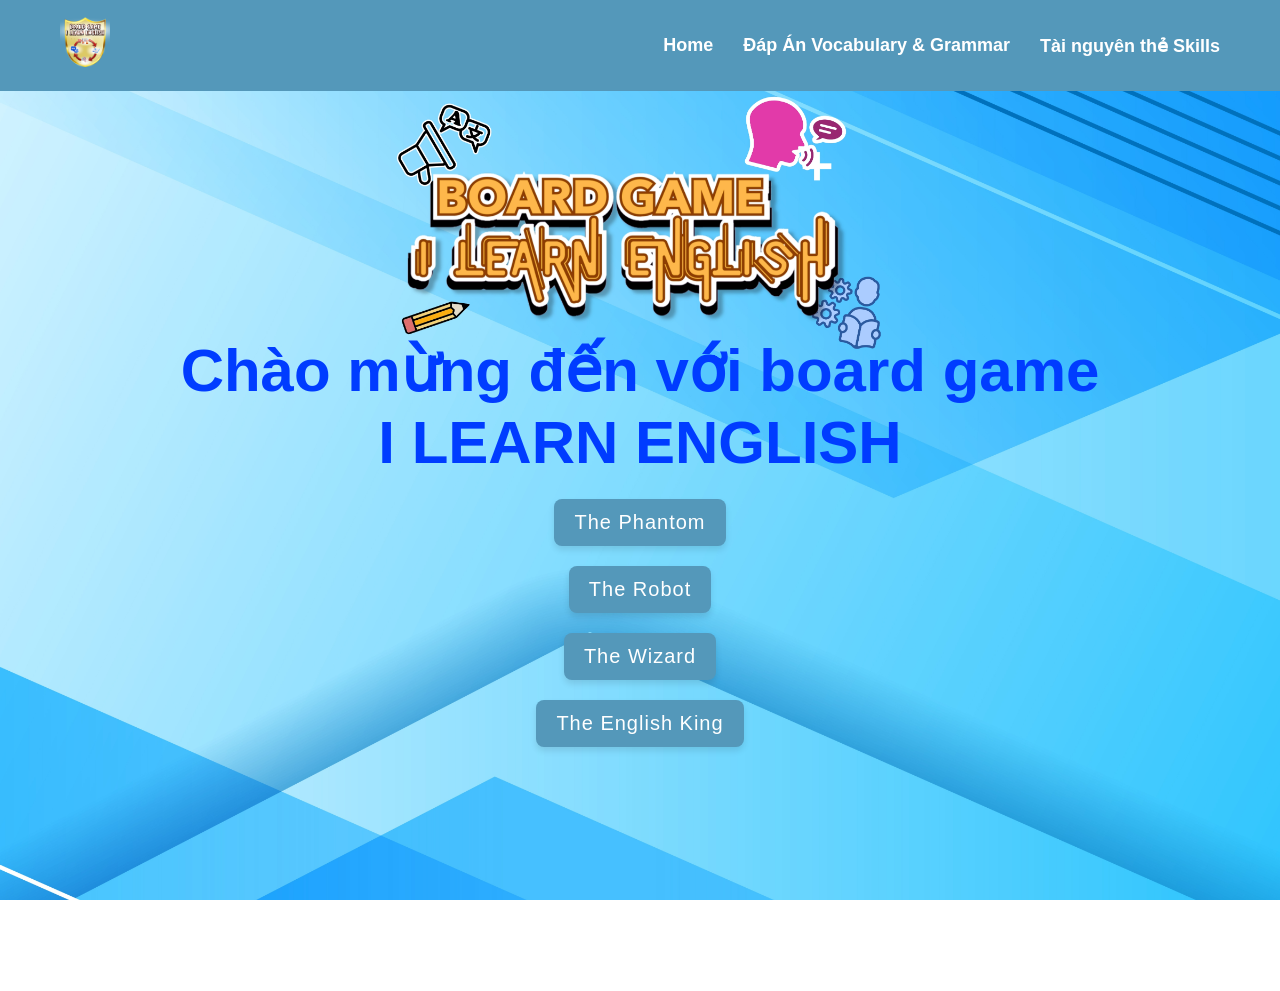
<file: index.html>
<!DOCTYPE html>
<html lang="en">
<head>
    <meta charset="UTF-8">
    <meta name="viewport" content="width=device-width, initial-scale=1.0">
    <title>Trang chủ</title>
    <link rel="stylesheet" href="css/trangchu.css">
</head>

<body>
    
    <header class="navbar">
    <a href="#" class="logo">
    <img src="image/logo.png" alt="I Learn English Logo">
    </a>        <ul> 
            <li><a href="index.html">Home</a></li>
            <li><a href="html/Dapantrangchu.html">Đáp Án Vocabulary & Grammar</a></li>
            <li><a href="html/indexcuaskill.html">Tài nguyên thẻ Skills</a></li>

        </ul>
    </header>
    <section class="hero">
        <h1>Chào mừng đến với board game <br>I LEARN ENGLISH</h1>
        <a href="html/Grade 6.html" class="btn"> The Phantom</a>
        <a href="html/Grade 8.html" class="btn"> The Robot</a>
        <a href="html/Grade 9.html" class="btn"> The Wizard</a>
        <a href="html/Grade h.html" class="btn"> The English King</a>

    </section>

</body>
</html>
</file>
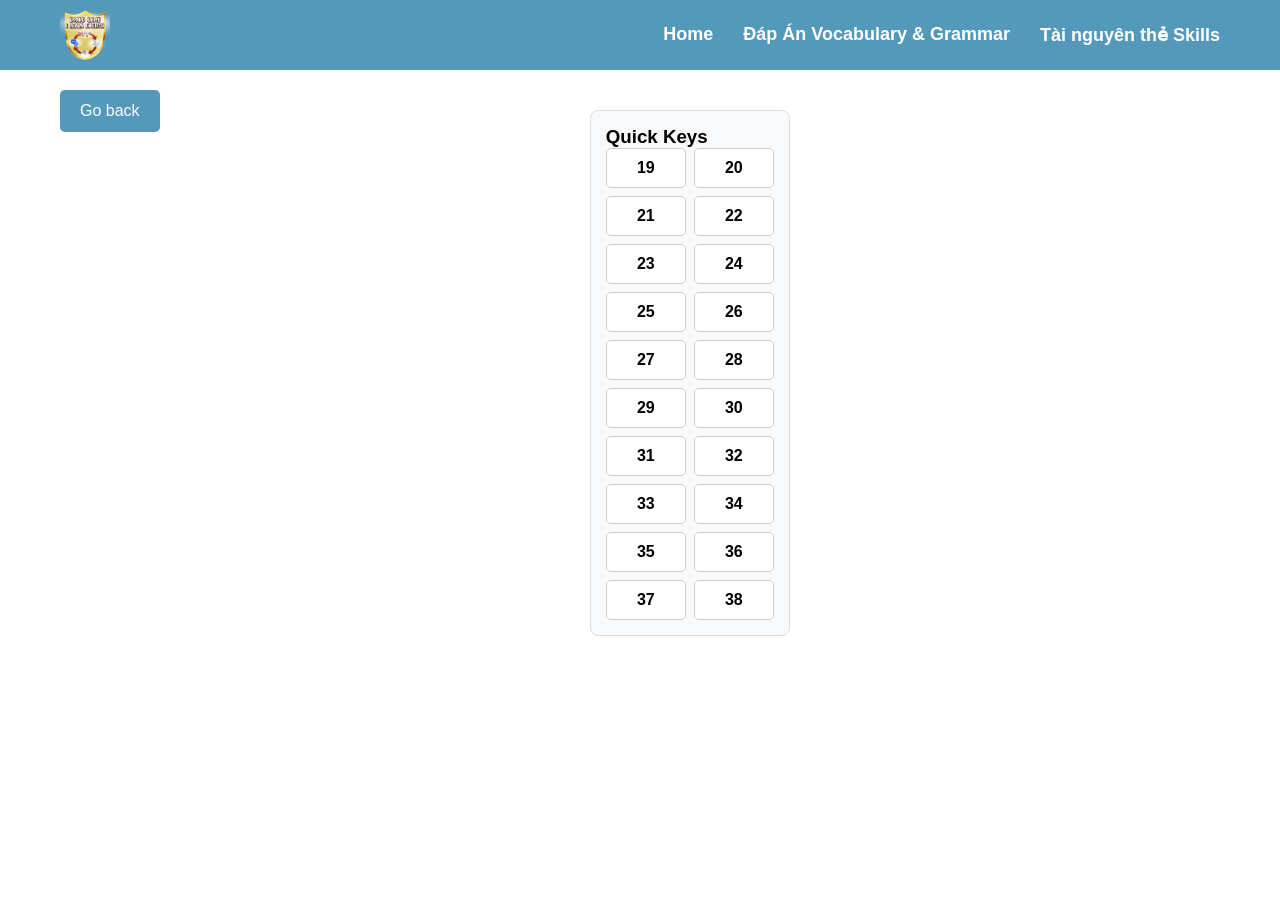
<file: html/audio.html>
<!DOCTYPE html>
<html lang="vi">
<head>
    <meta charset="UTF-8">
    <meta name="viewport" content="width=device-width, initial-scale=1.0">
    <title>Trang Đáp Án</title>
    <link rel="stylesheet" href="../css/audio.css"> </head>
<body>

    <header class="navbar">
        <a href="index.html" class="logo">
            <img src="../image/logo.png" alt="Logo">
        </a>
        <ul>
           <li><a href="../index.html">Home</a></li>
            <li><a href="../html/Dapantrangchu.html">Đáp Án Vocabulary & Grammar</a></li>
            <li><a href="../html/indexcuaskill.html">Tài nguyên thẻ Skills</a></li>
        </ul>
    </header>
    

    <main class="main-container">
<a href="../html/indexcuaskill.html" class="btn"> Go back</a>
       <main class="main-container">
    <aside class="answer-sidebar">
        <h3>Quick Keys</h3>
        <div id="quick-keys-list" class="quick-keys-list"></div>
    </aside>

    <section id="answer-details" class="answer-details"></section>
</main>

    <script src="../js/audio.js"></script>
      
</body>
</html>
</file>
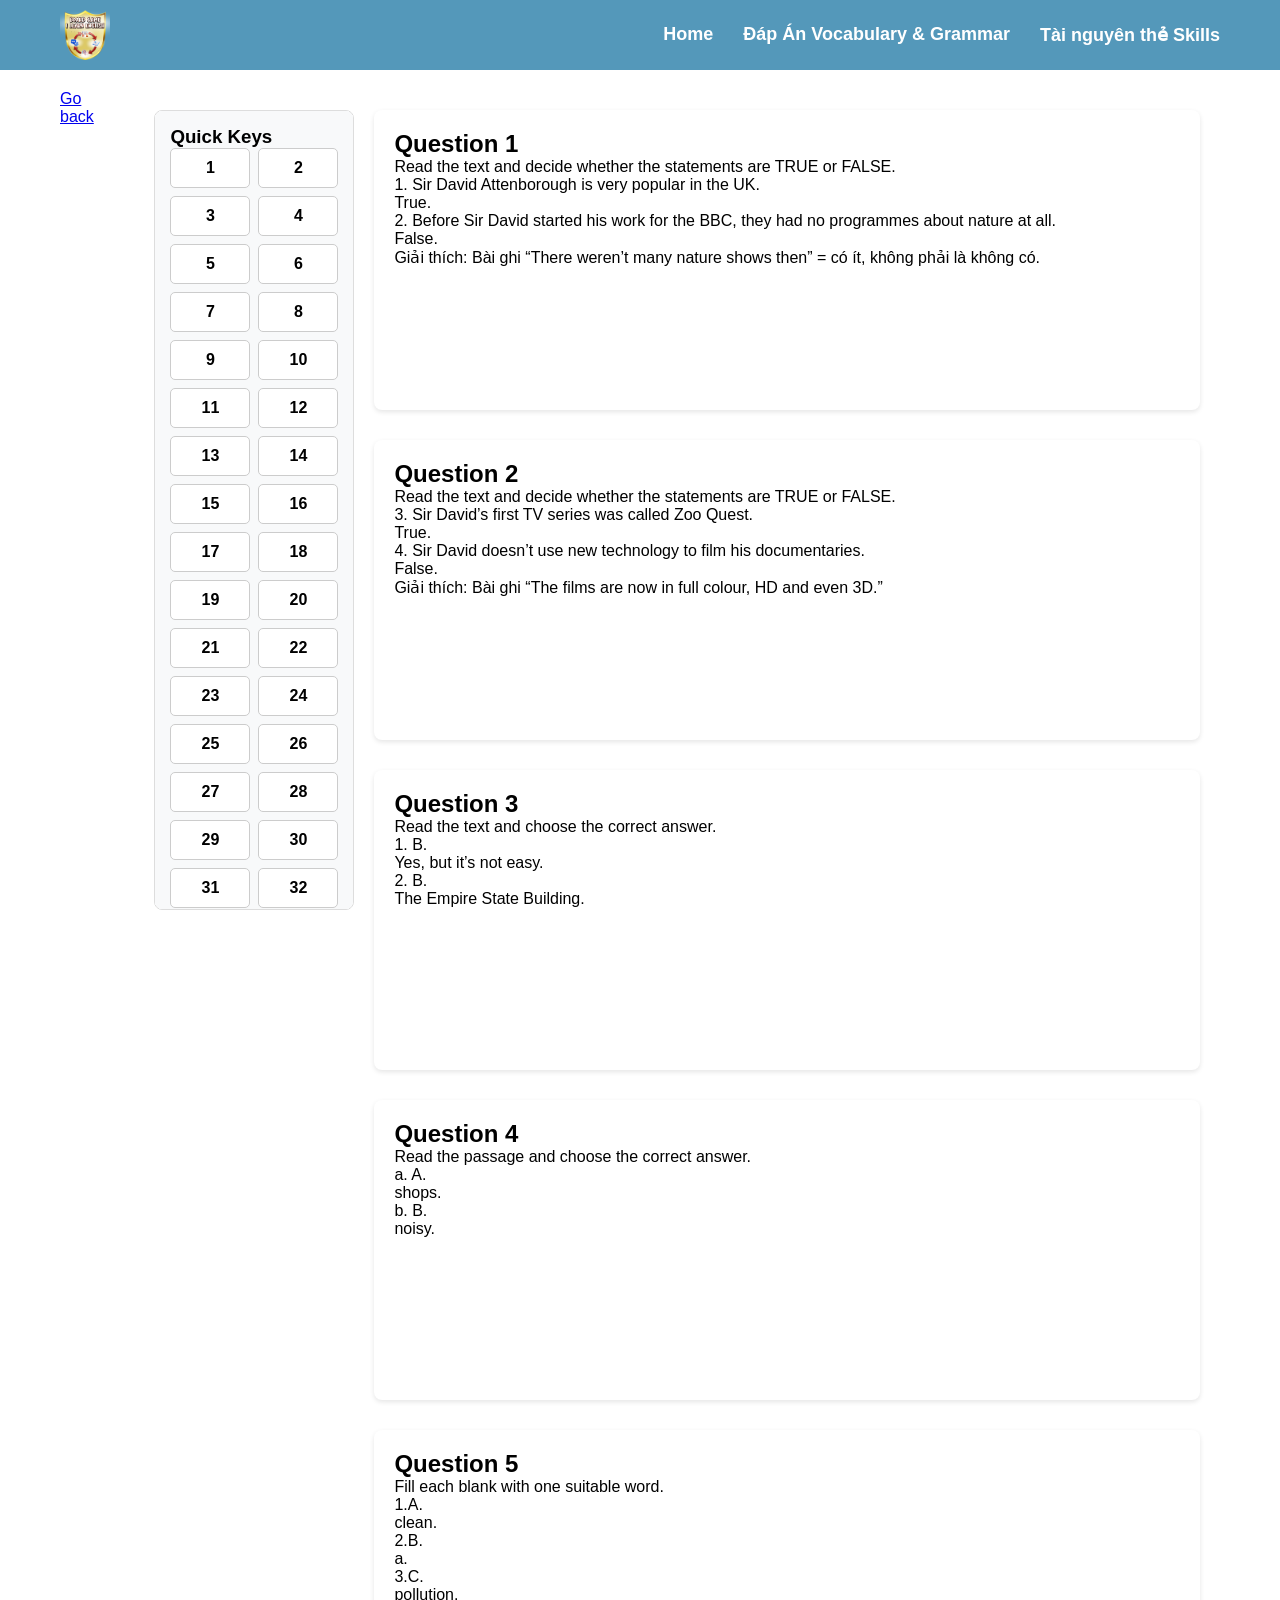
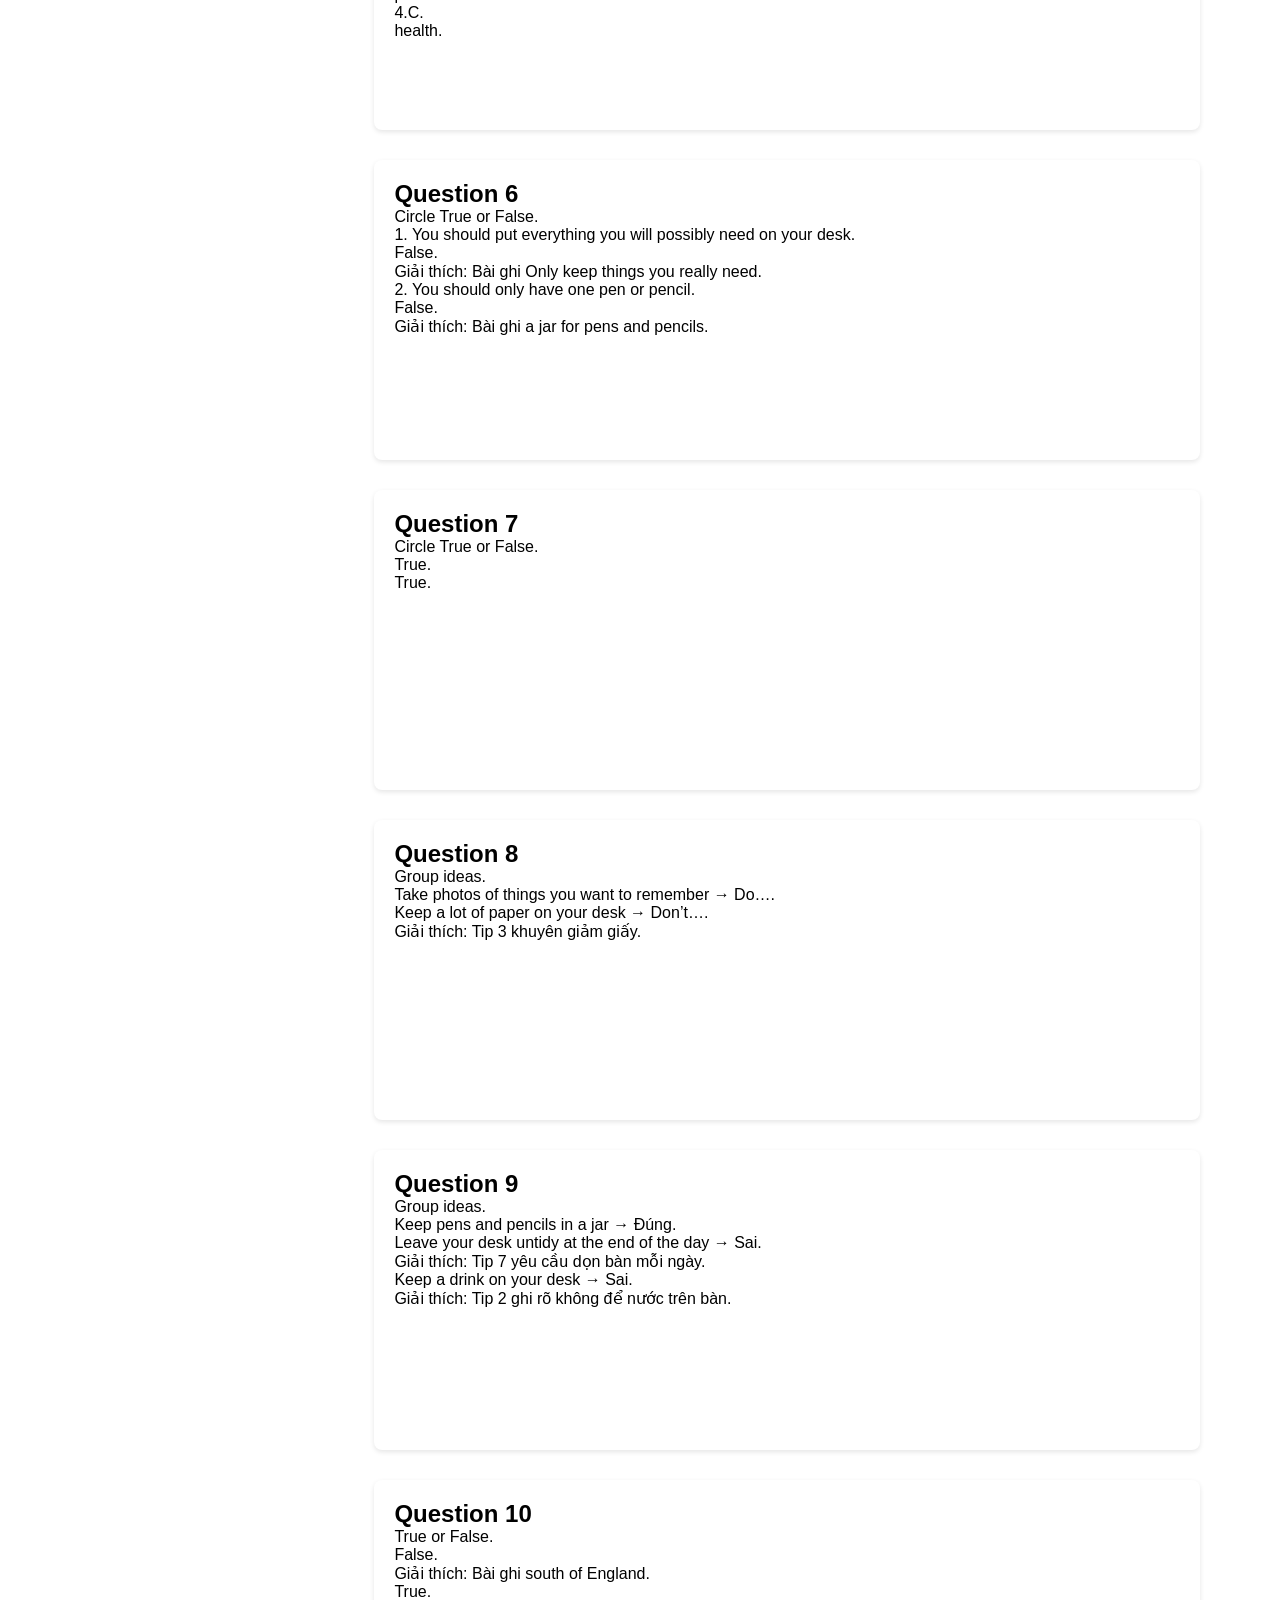
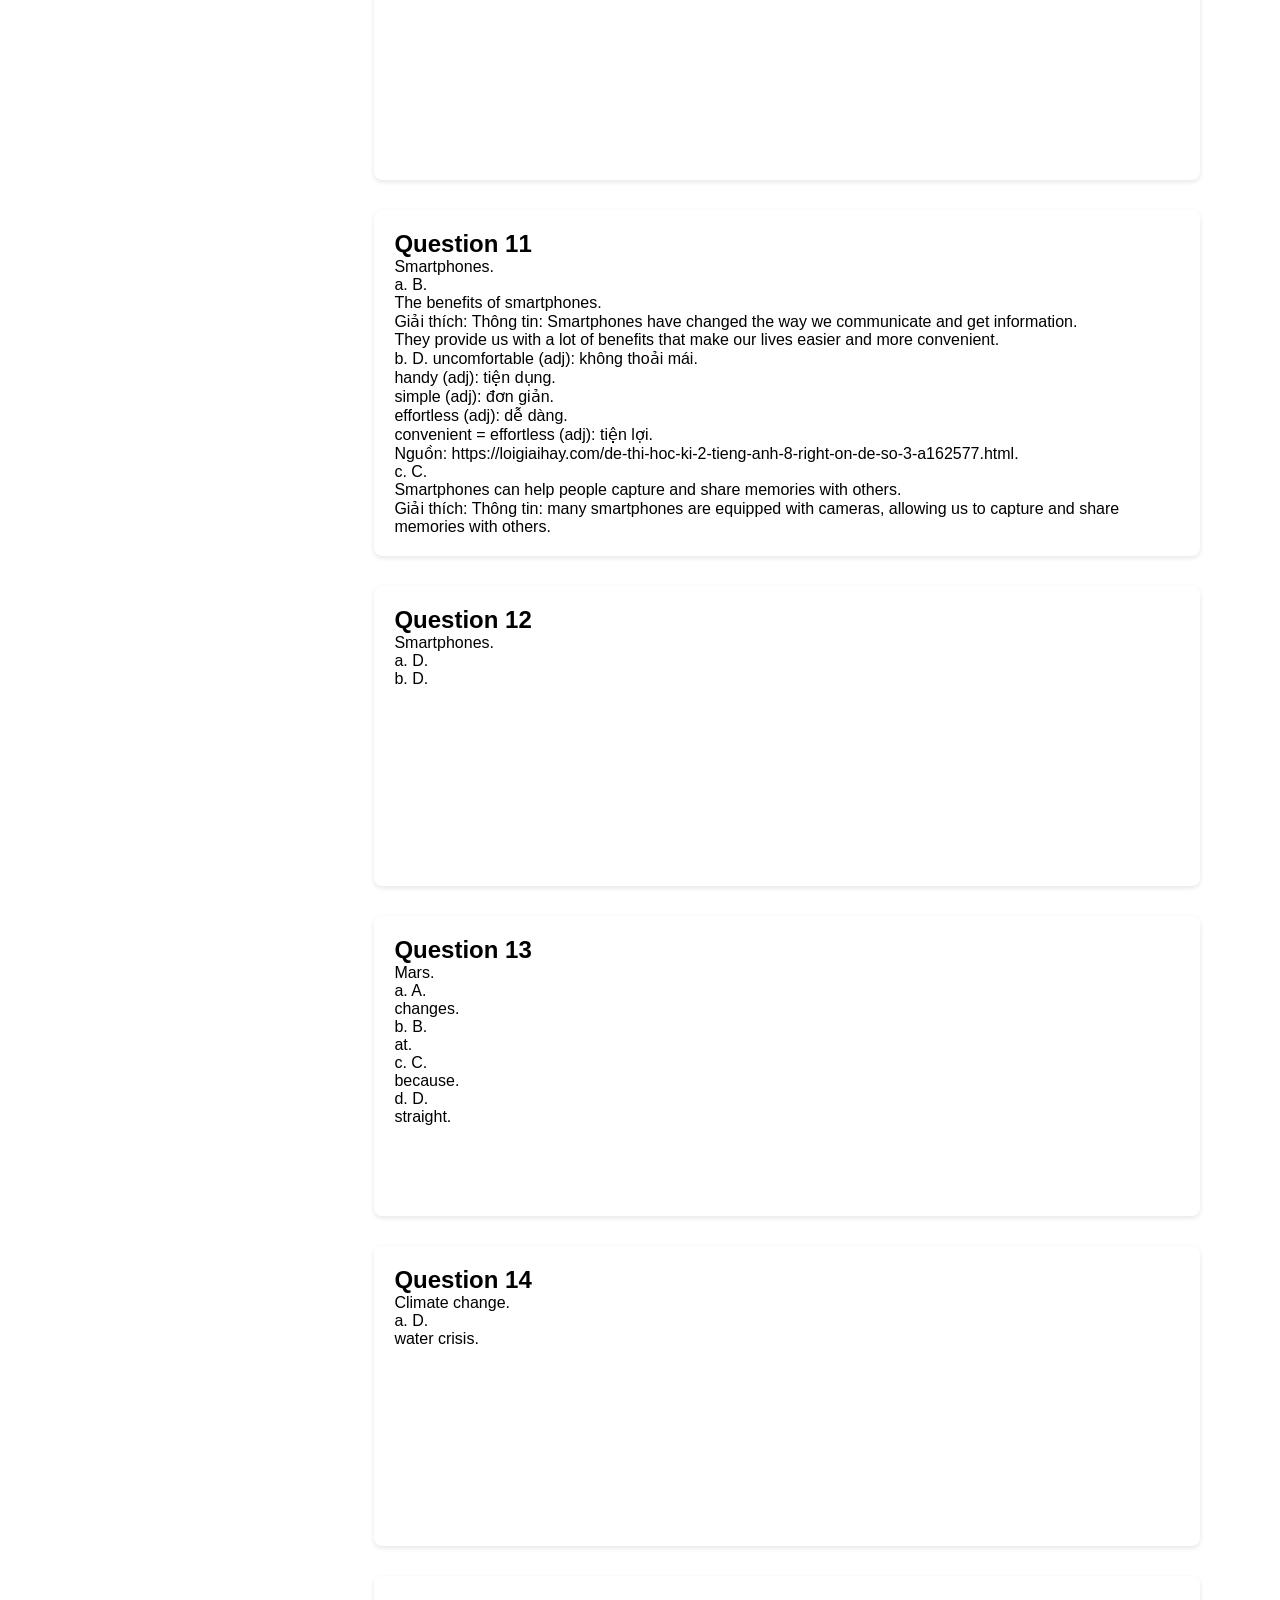
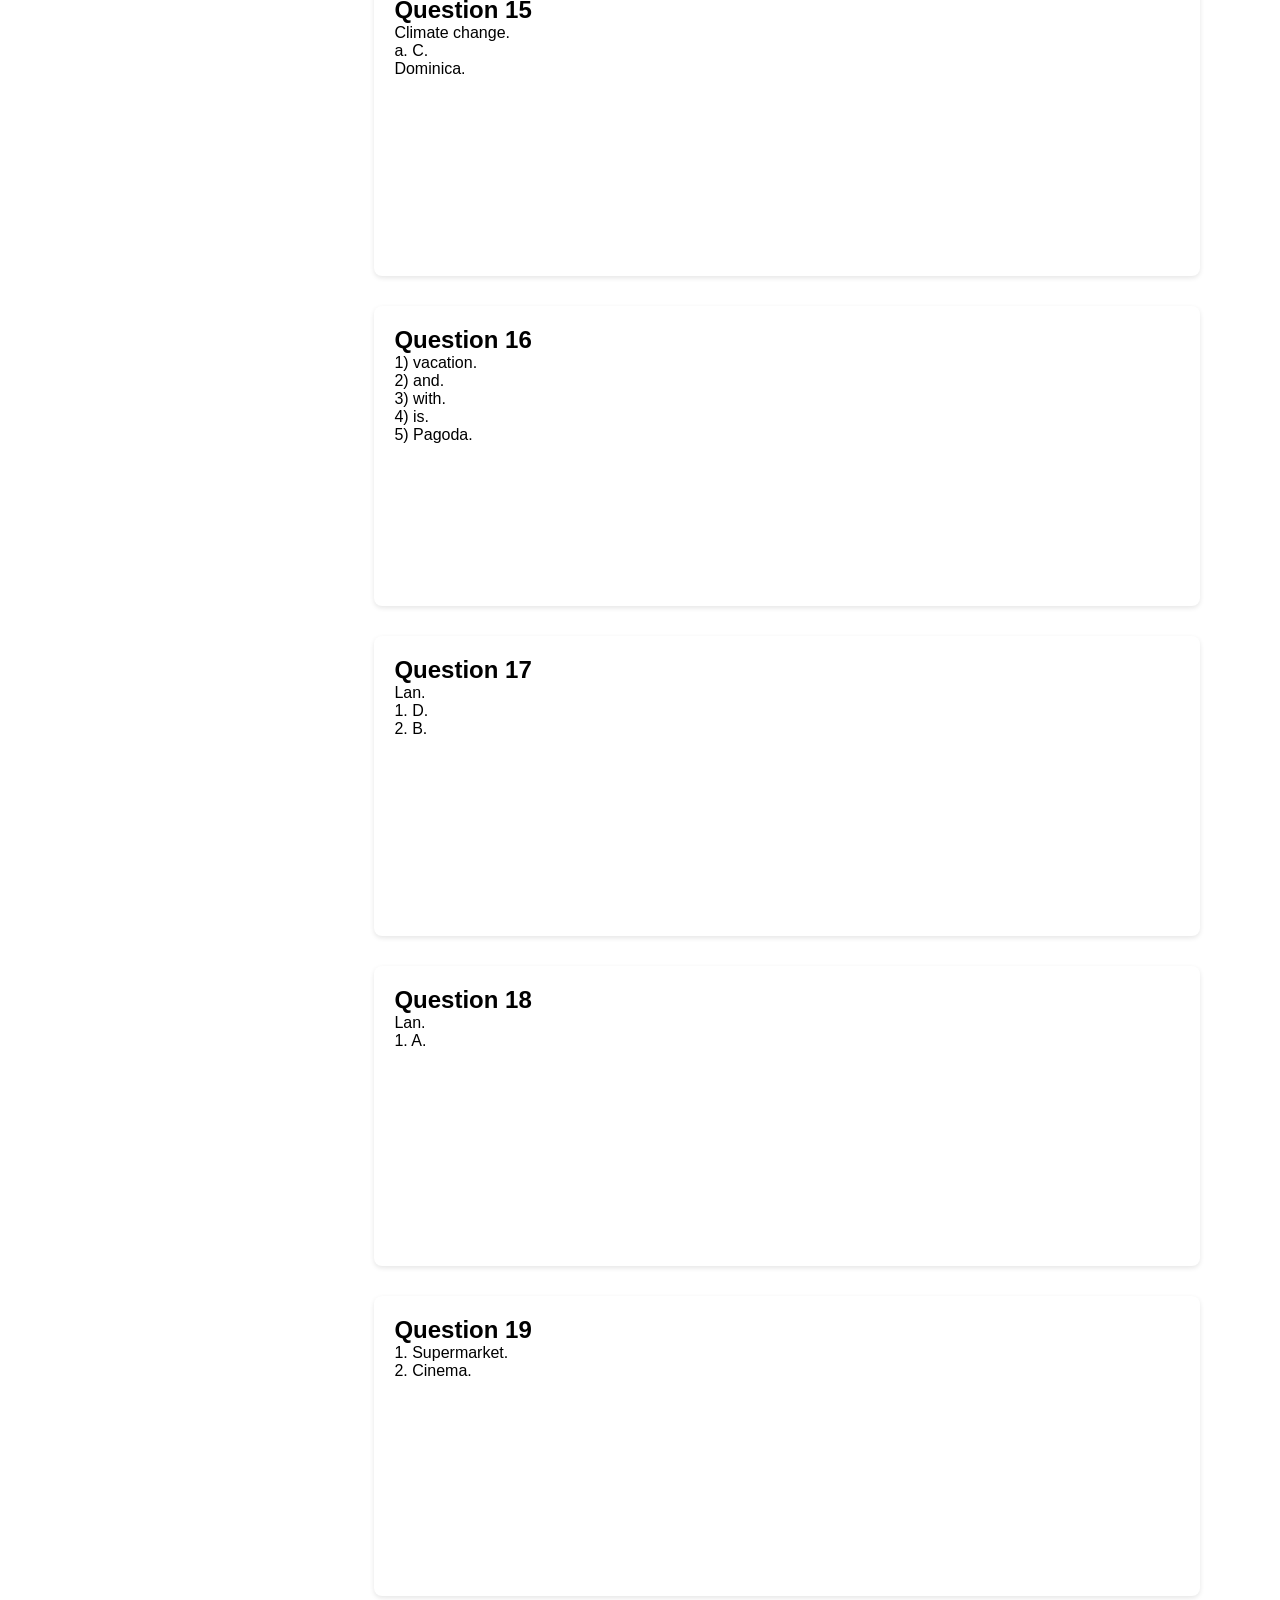
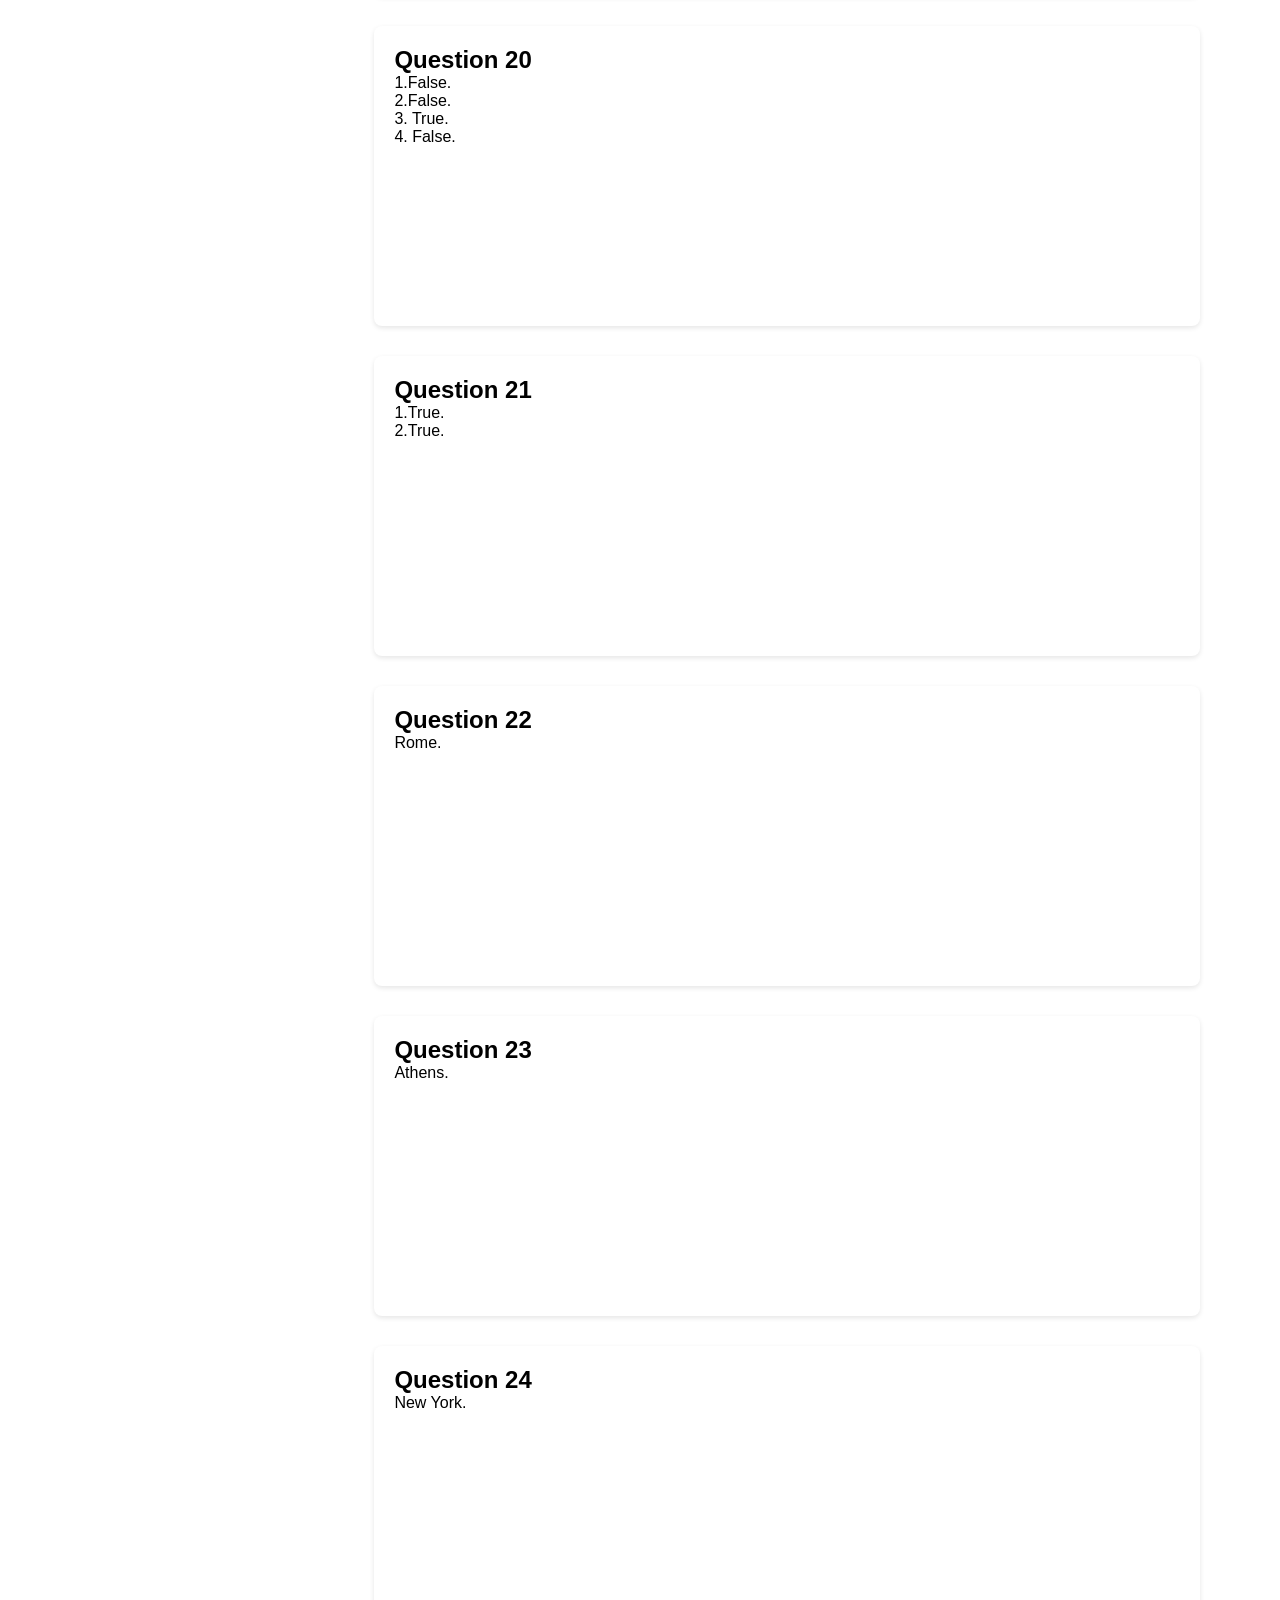
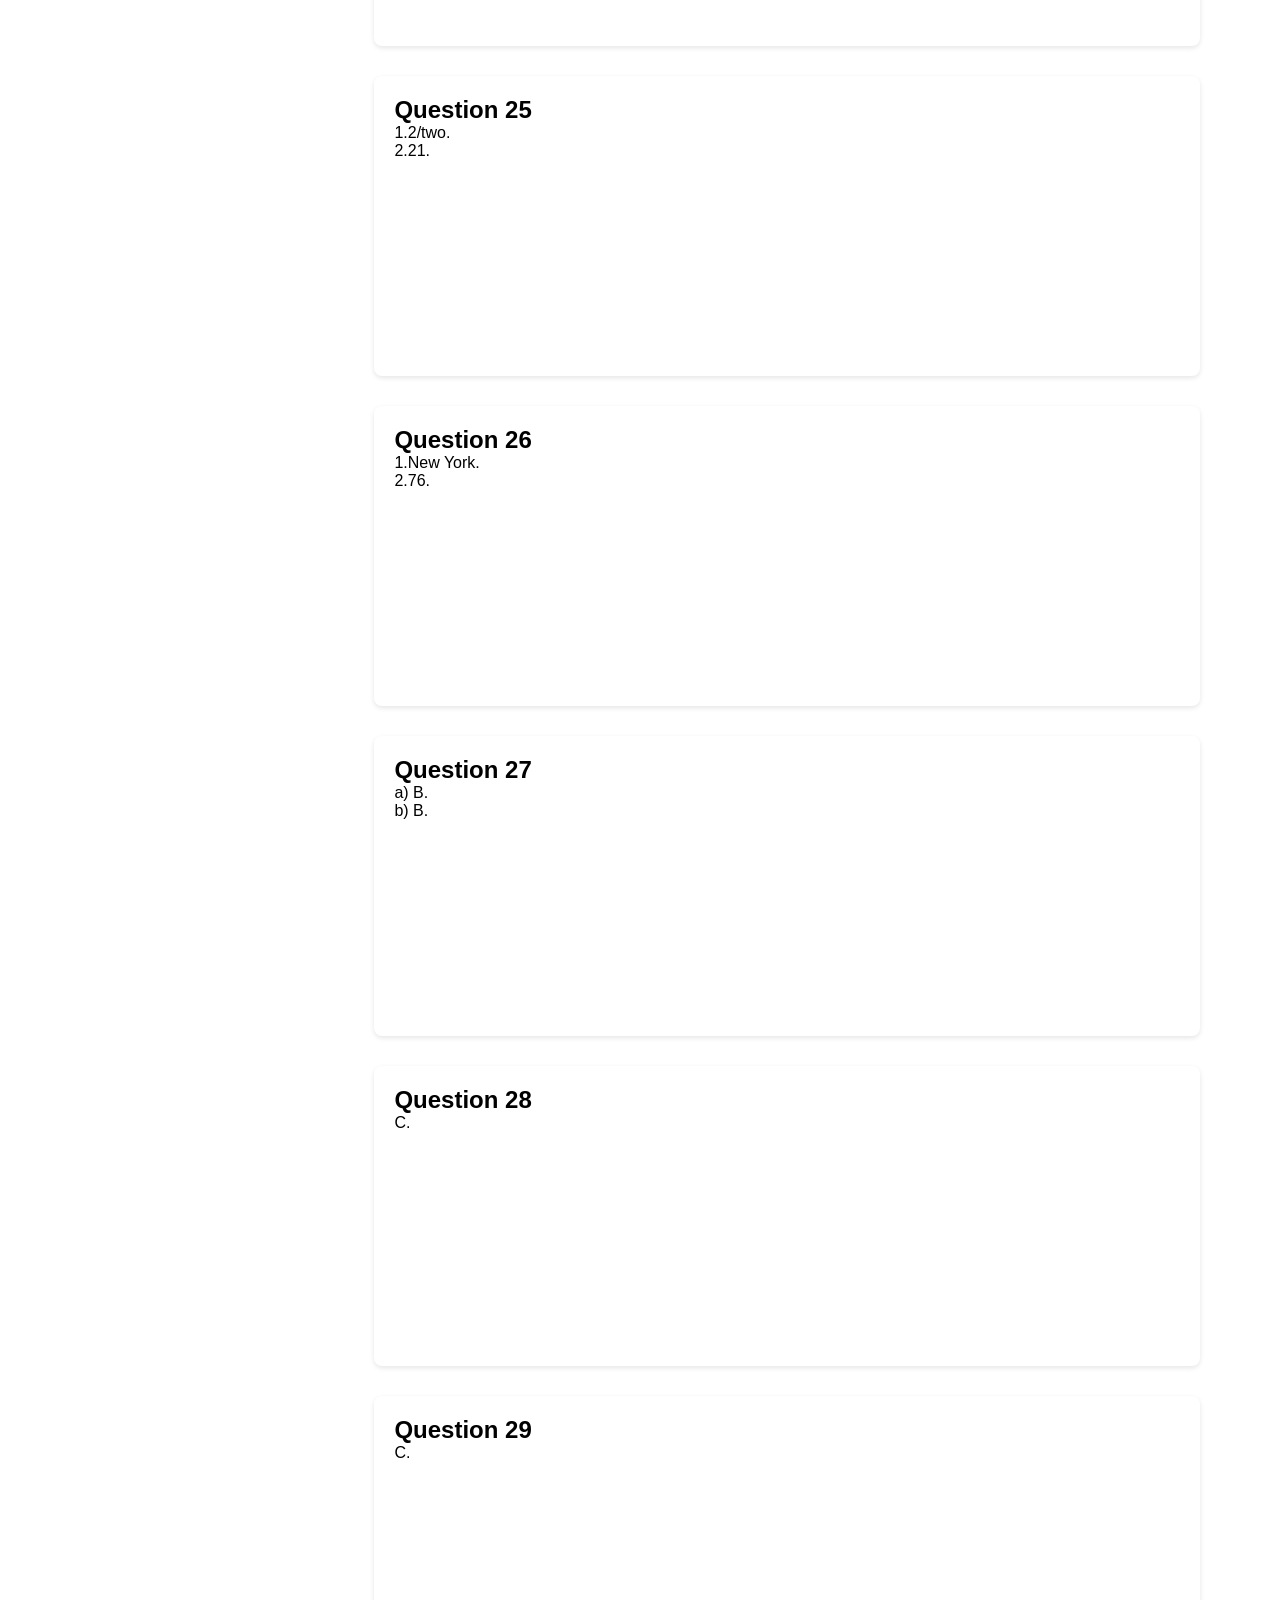
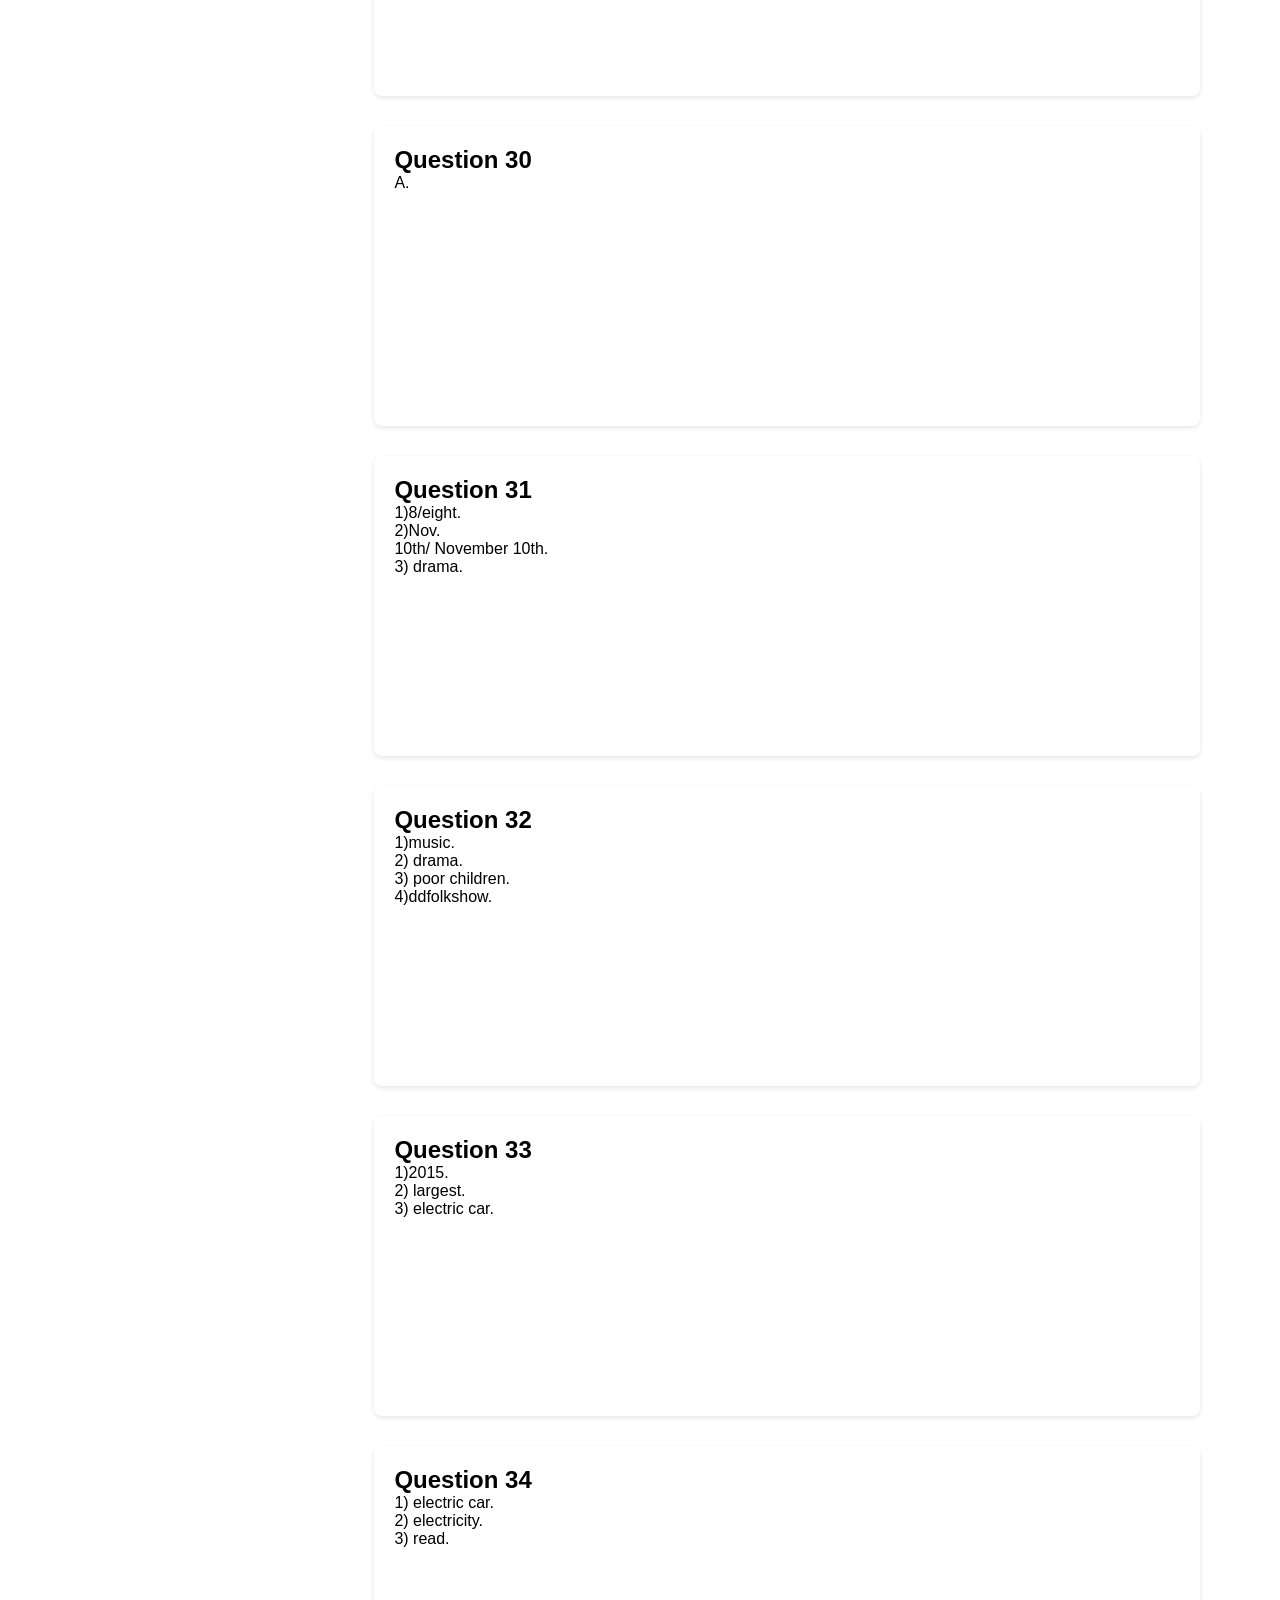
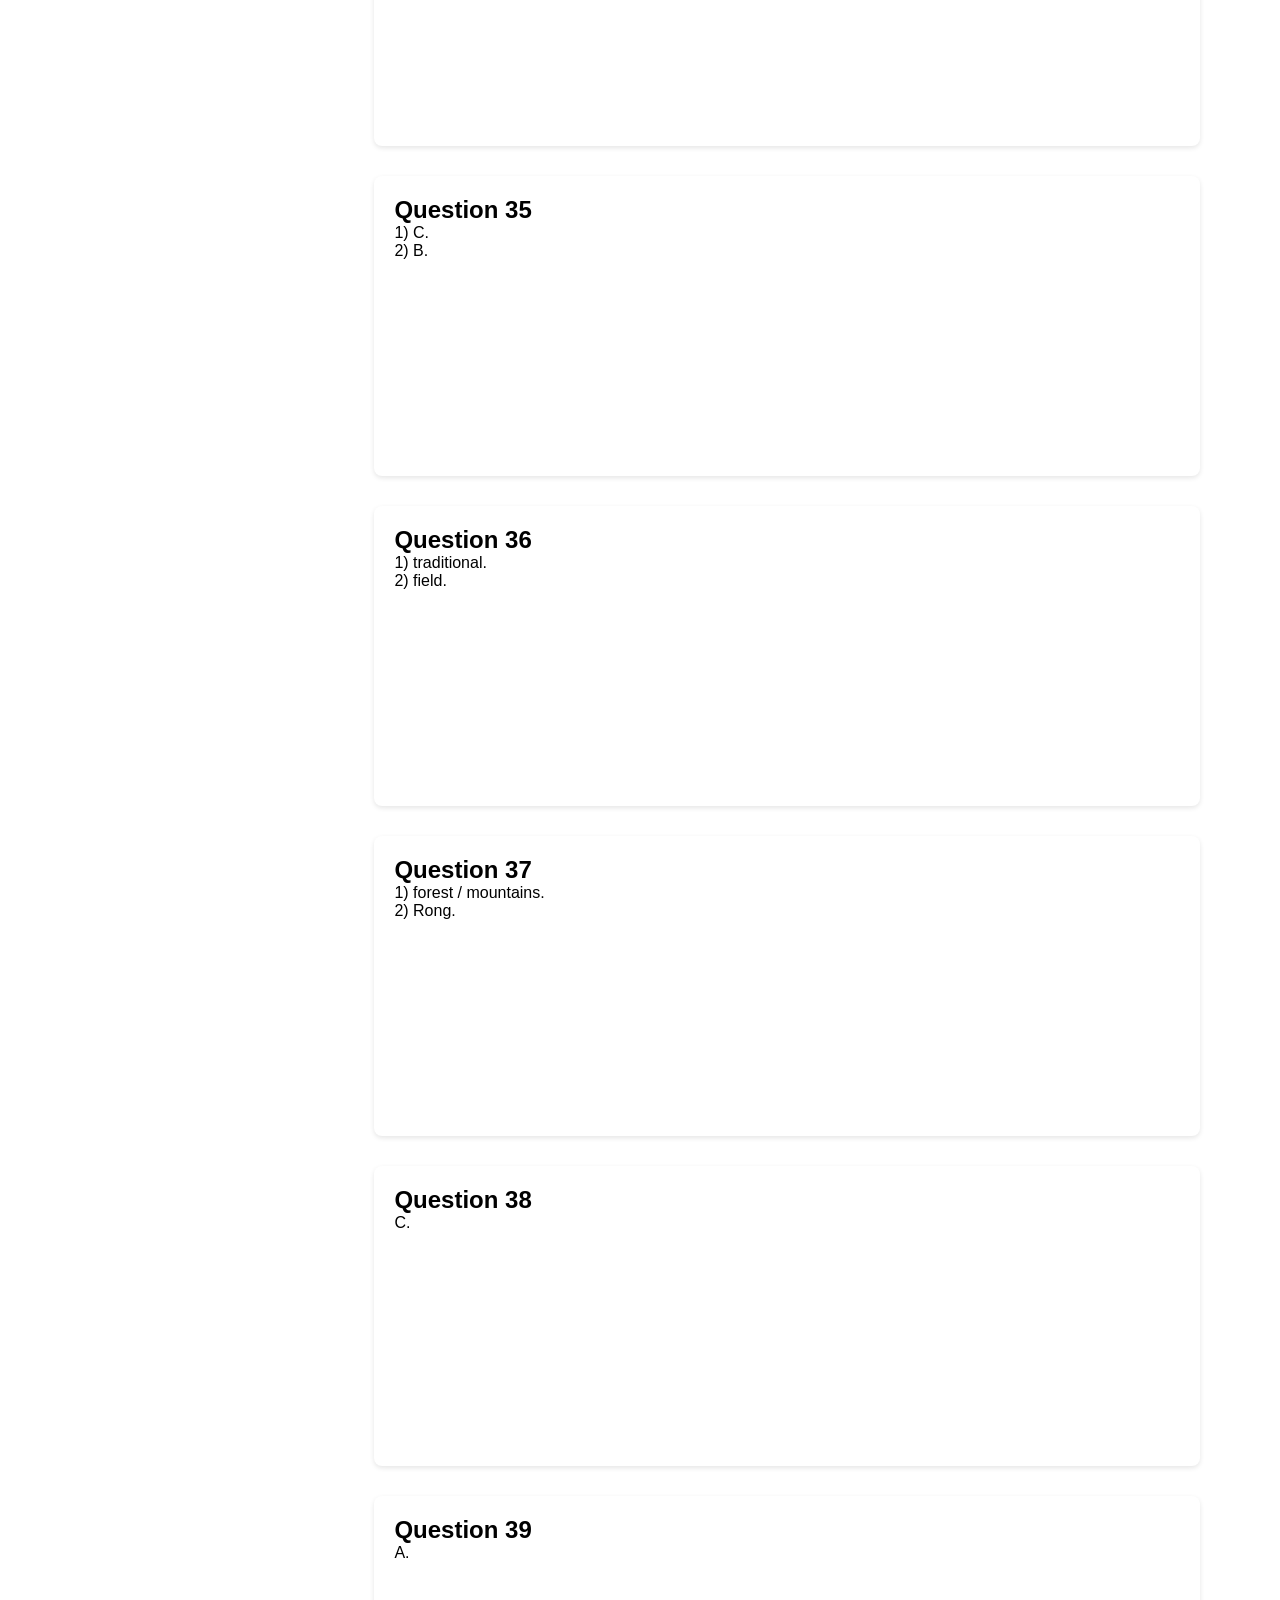
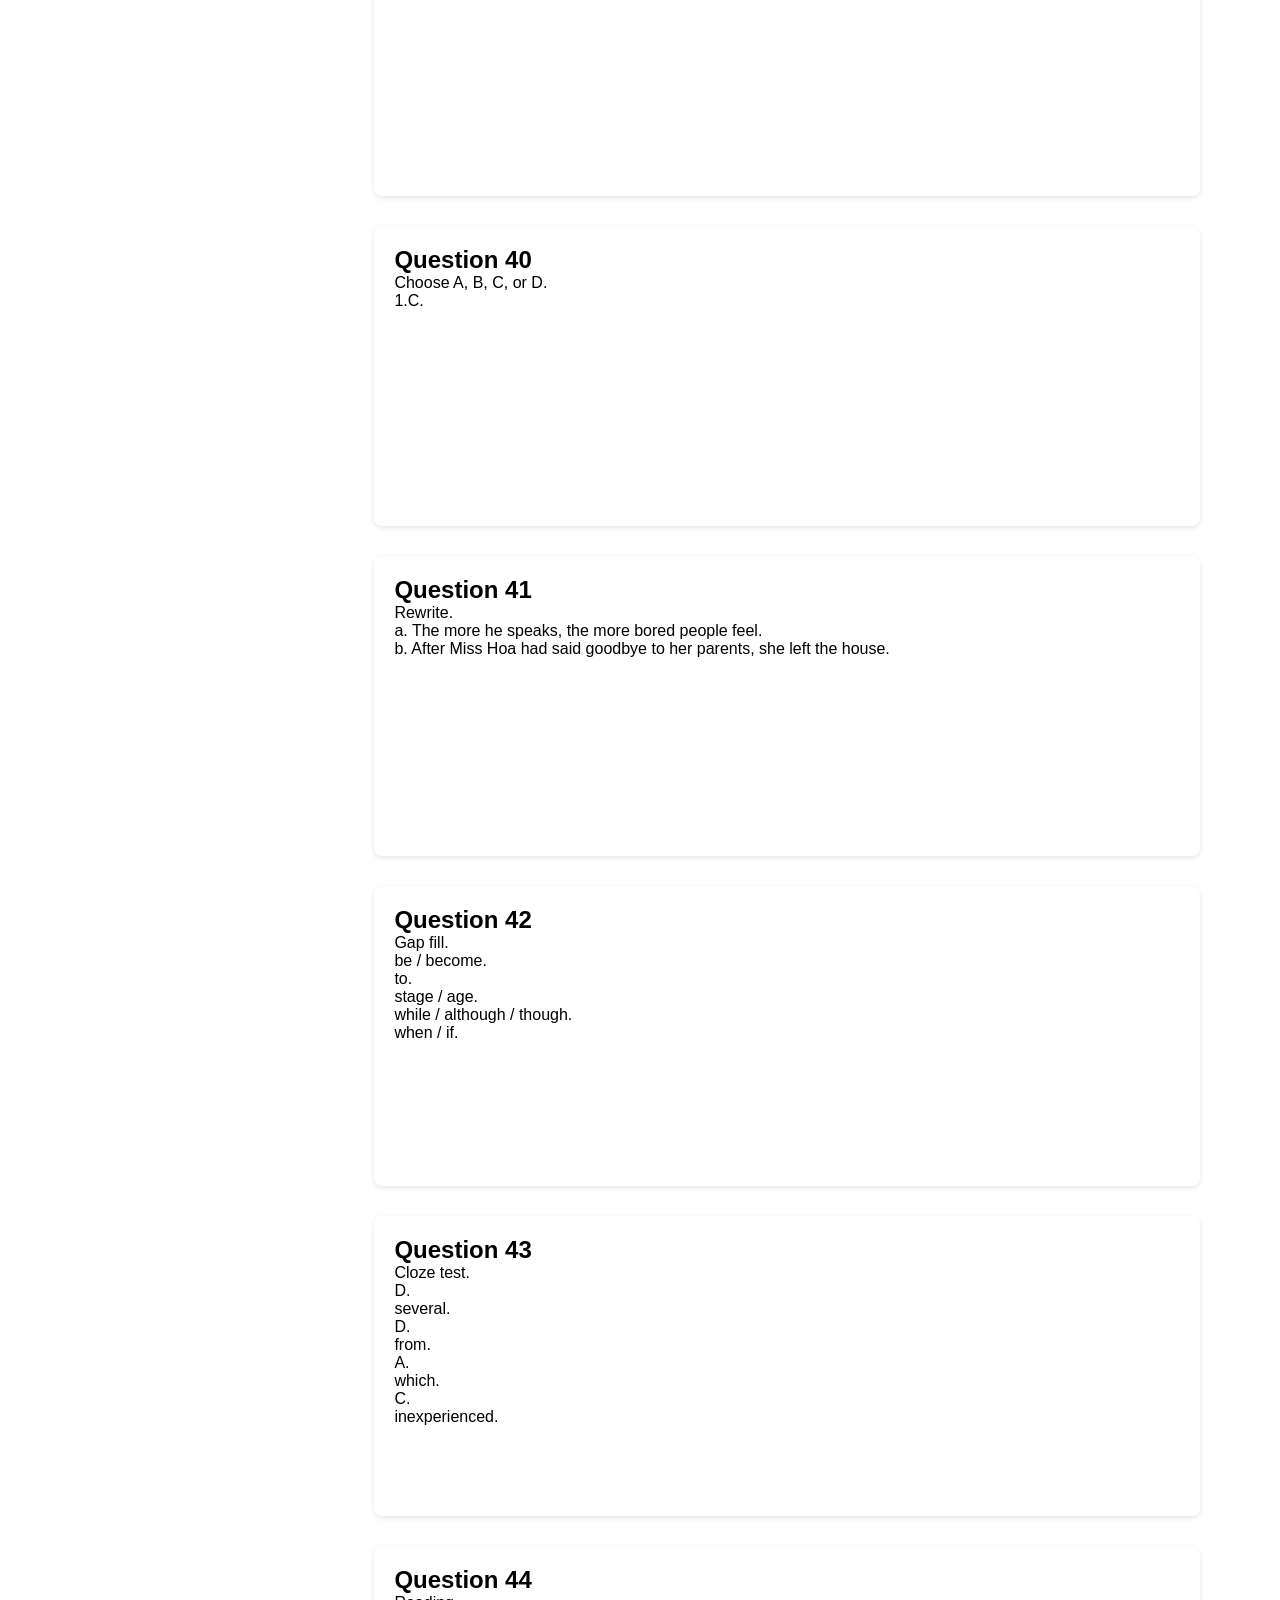
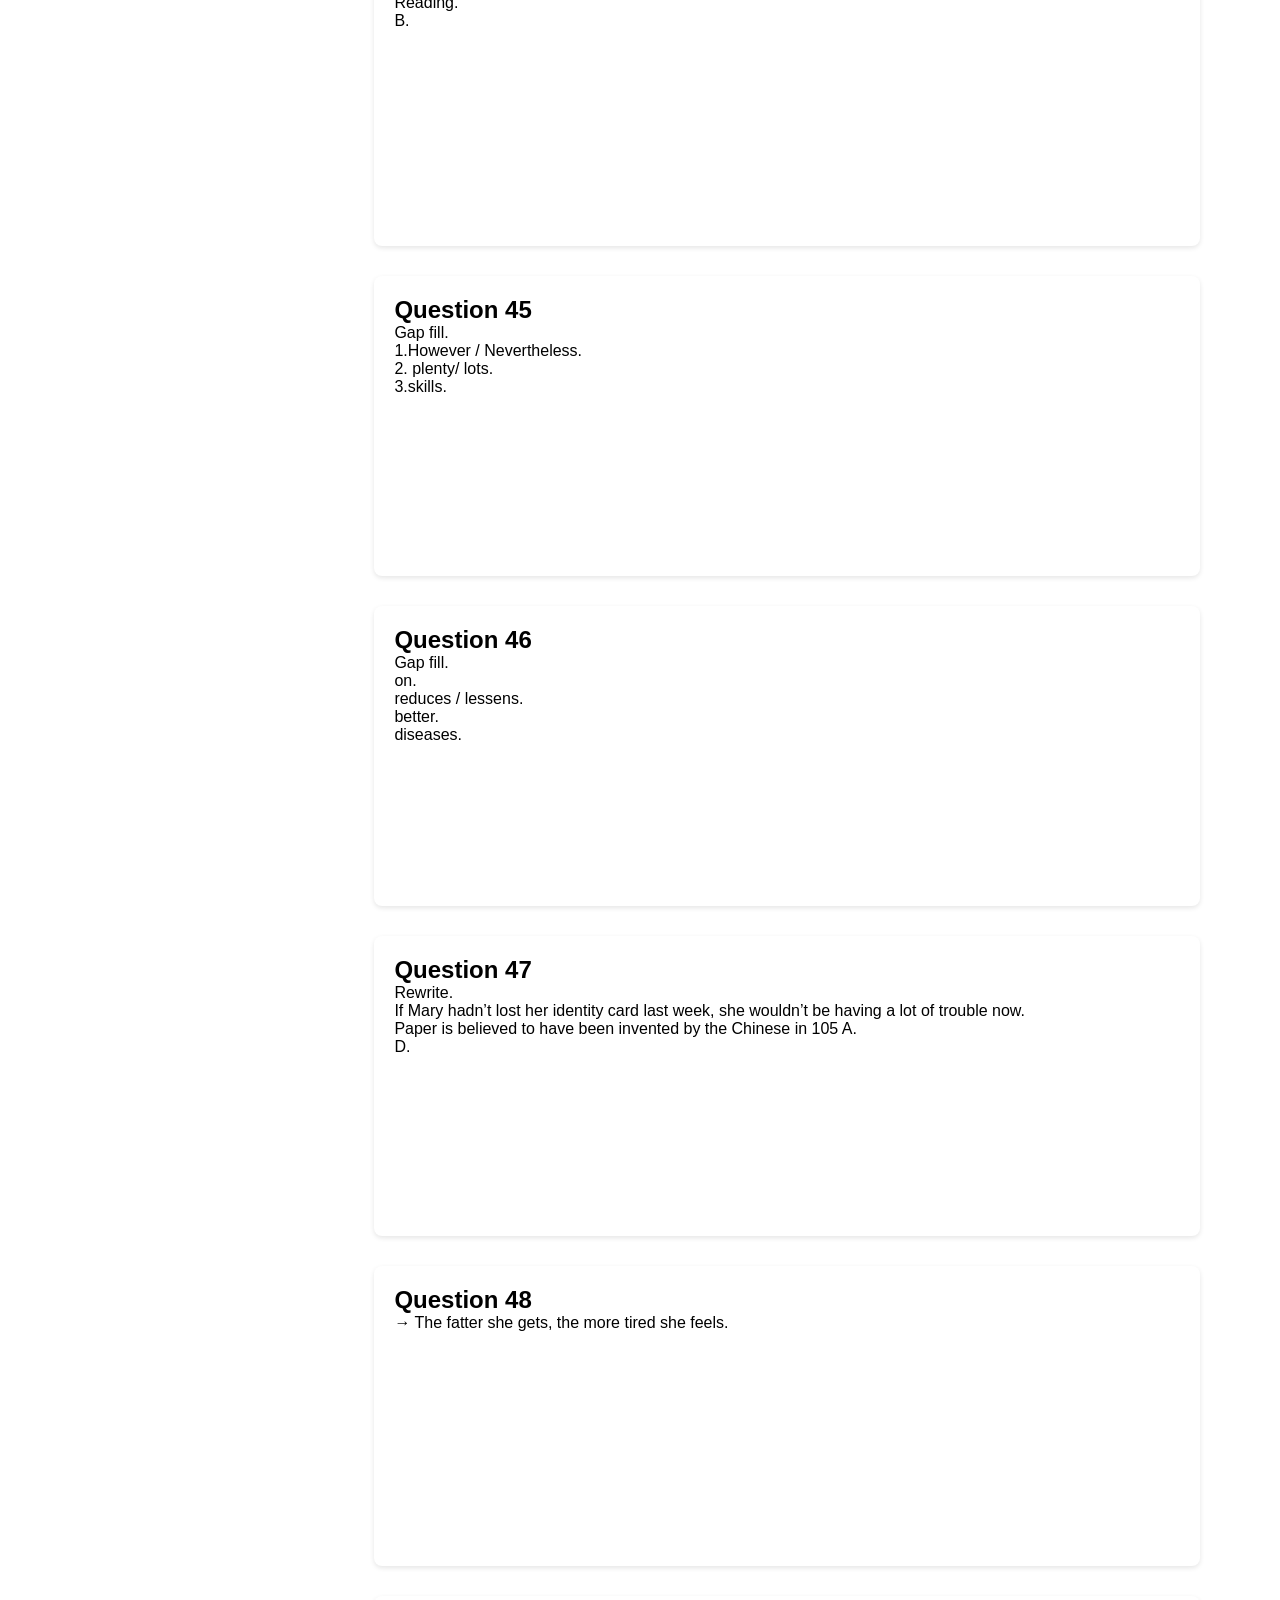
<file: html/Dapanskillstrangchu.html>
<!DOCTYPE html>
<html lang="vi">
<head>
    <meta charset="UTF-8">
    <meta name="viewport" content="width=device-width, initial-scale=1.0">
    <title>Trang Đáp Án</title>
    <link rel="stylesheet" href="../css/styleskills.css"> </head>
<body>

    <header class="navbar">
        <a href="../index.html" class="logo">
            <img src="../image/logo.png" alt="Logo">
        </a>
        <ul>
       <li><a href="../index.html">Home</a></li>
            <li><a href="../html/Dapantrangchu.html">Đáp Án Vocabulary & Grammar</a></li>
            <li><a href="../html/indexcuaskill.html">Tài nguyên thẻ Skills</a></li>
        </ul>
    </header>
    

    <main class="main-container">
<a href="../html/indexcuaskill.html" class="btn"> Go back</a>
       <main class="main-container">
    <aside class="answer-sidebar">
        <h3>Quick Keys</h3>
        <div id="quick-keys-list" class="quick-keys-list"></div>
    </aside>

    <section id="answer-details" class="answer-details"></section>
</main>

    <script src="../js/dapanskills.js"></script>
      
</body>
</html>
</file>
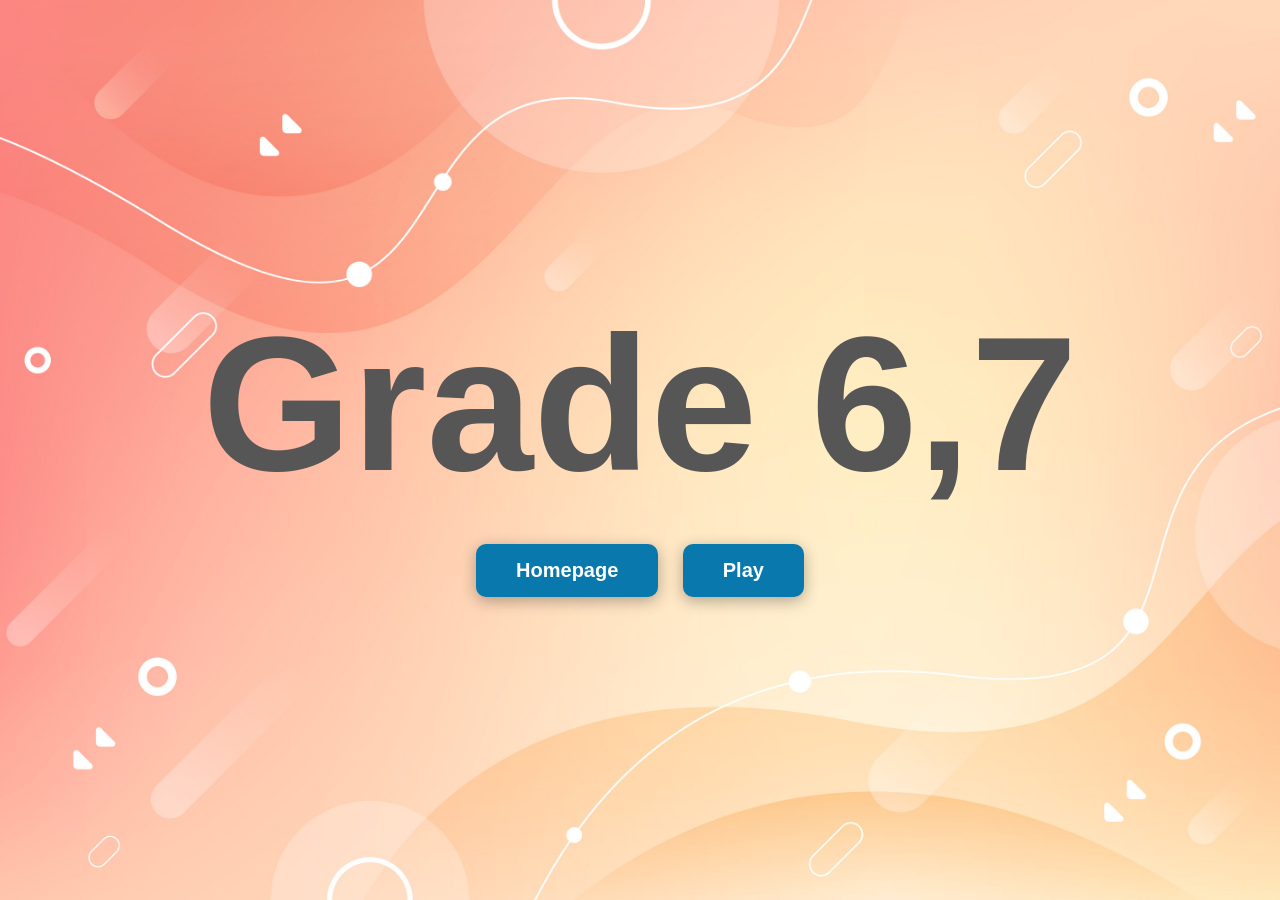
<file: html/Grade 6.html>
<!DOCTYPE html>
<html lang="en">
<head>
    <meta charset="UTF-8">
    <meta name="viewport" content="width=device-width, initial-scale=1.0">
    <title>grade67</title>
    <link rel="stylesheet" href="../css/home.css">
</head>
<body>
<div class="container">
    <div id="home" class="flex-center flex-column">
        <h1>Grade 6,7</h1>
        <div class="menu-buttons"> <a href="../index.html" class="btn">Homepage</a>
        <a href="../html/Grade 6quiz.html" class="btn">Play</a>
                

    </div>

</div>    
</body>
</html>
</file>
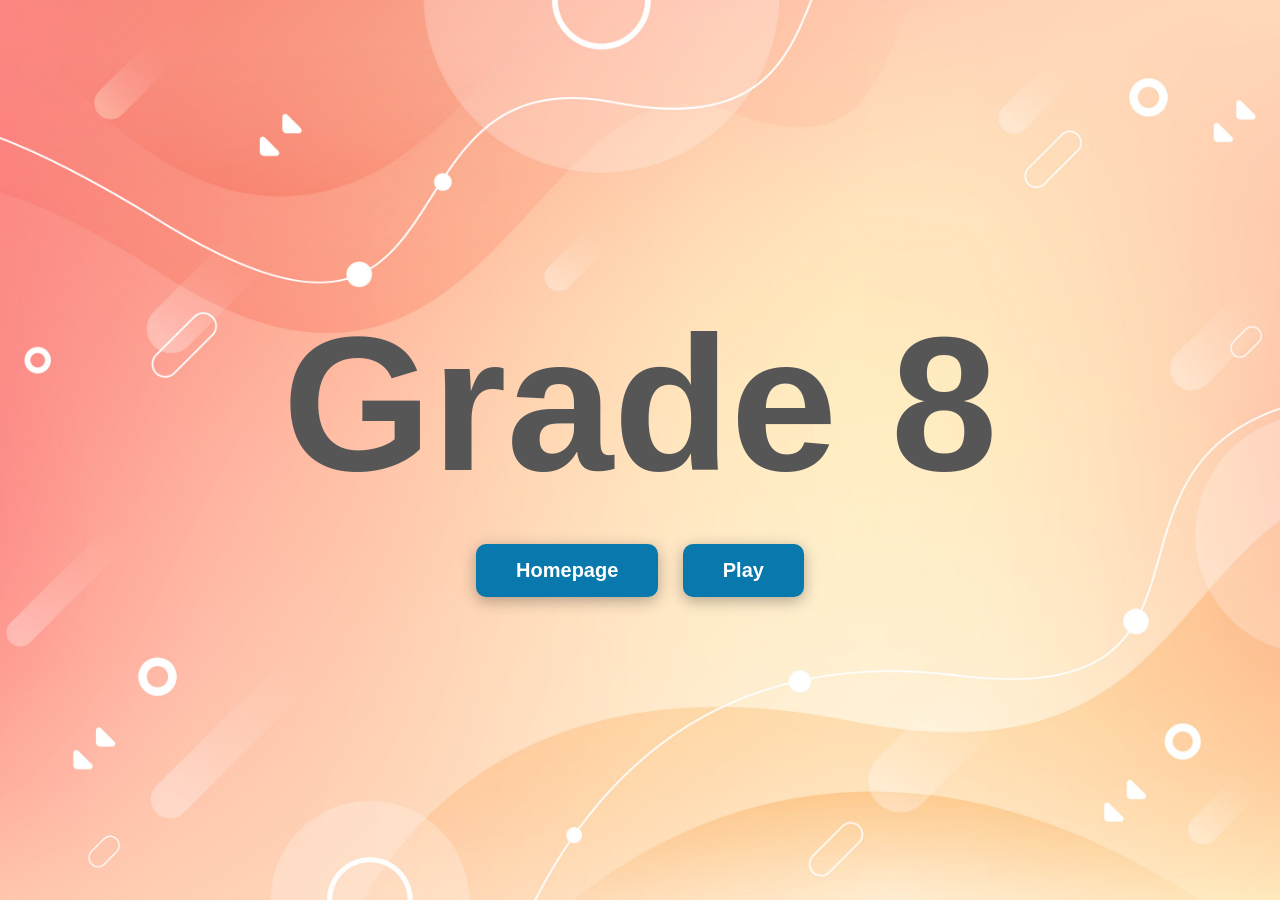
<file: html/Grade 8.html>
<!DOCTYPE html>
<html lang="en">
<head>
    <meta charset="UTF-8">
    <meta name="viewport" content="width=device-width, initial-scale=1.0">
    <title>Quick Quiz</title>
    <link rel="stylesheet" href="../css/home8.css">
</head>
<body>
<div class="container">
    <div id="home" class="flex-center flex-column">
        <h1>Grade 8</h1>
        <div class="menu-buttons"> <a href="../index.html" class="btn">Homepage</a>
        <a href="../html/Grade 8quiz.html" class="btn">Play</a>
                

    </div>

</div>    
</body>
</html>
</file>
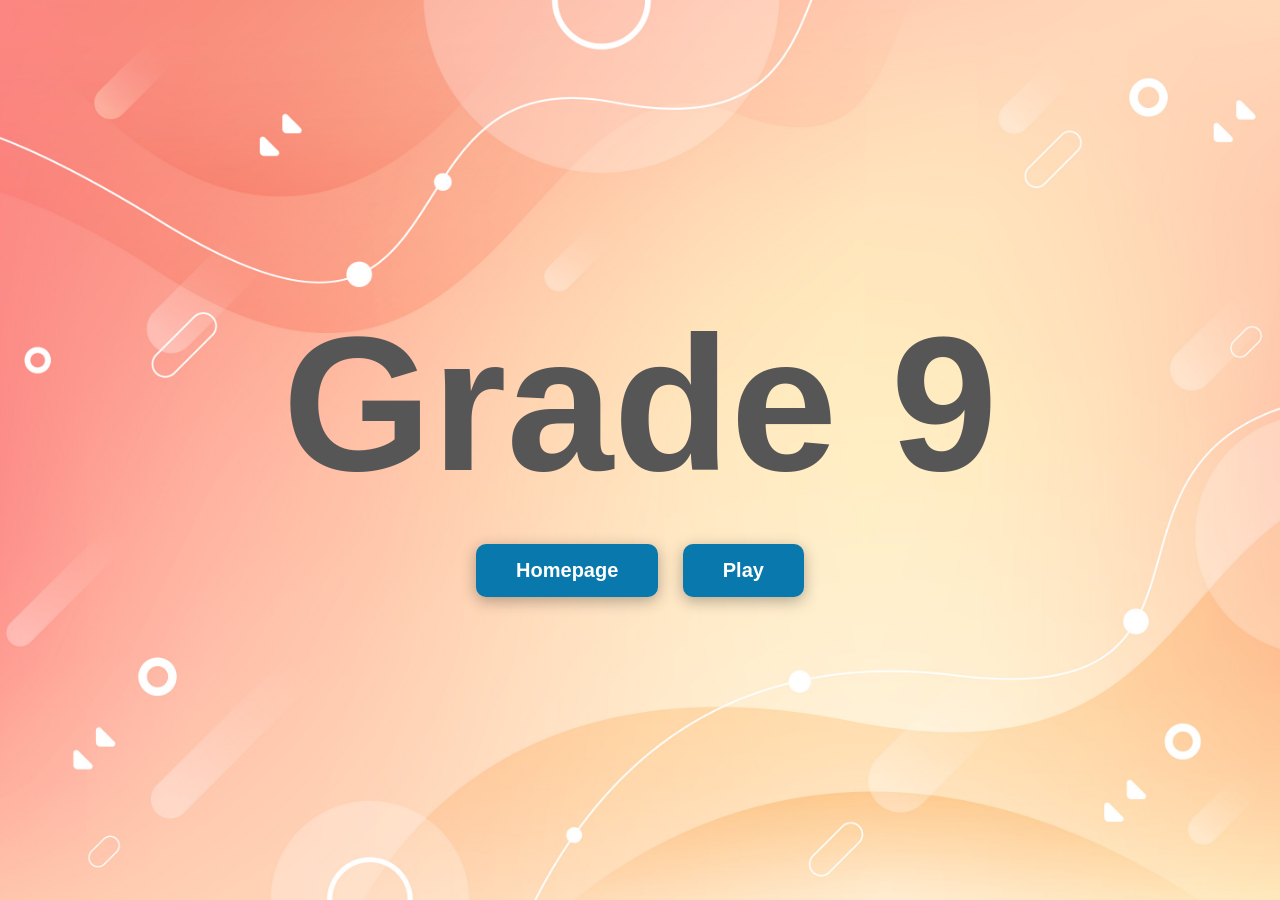
<file: html/Grade 9.html>
<!DOCTYPE html>
<html lang="en">
<head>
    <meta charset="UTF-8">
    <meta name="viewport" content="width=device-width, initial-scale=1.0">
    <title>Quick Quiz</title>
    <link rel="stylesheet" href="../css/home9.css">
</head>
<body>
<div class="container">
    <div id="home" class="flex-center flex-column">
        <h1>Grade 9 </h1>
        <div class="menu-buttons"> <a href="../index.html" class="btn">Homepage</a>
        <a href="../html/Grade 9quiz.html" class="btn">Play</a>
                

    </div>

</div>    
</body>
</html>
</file>
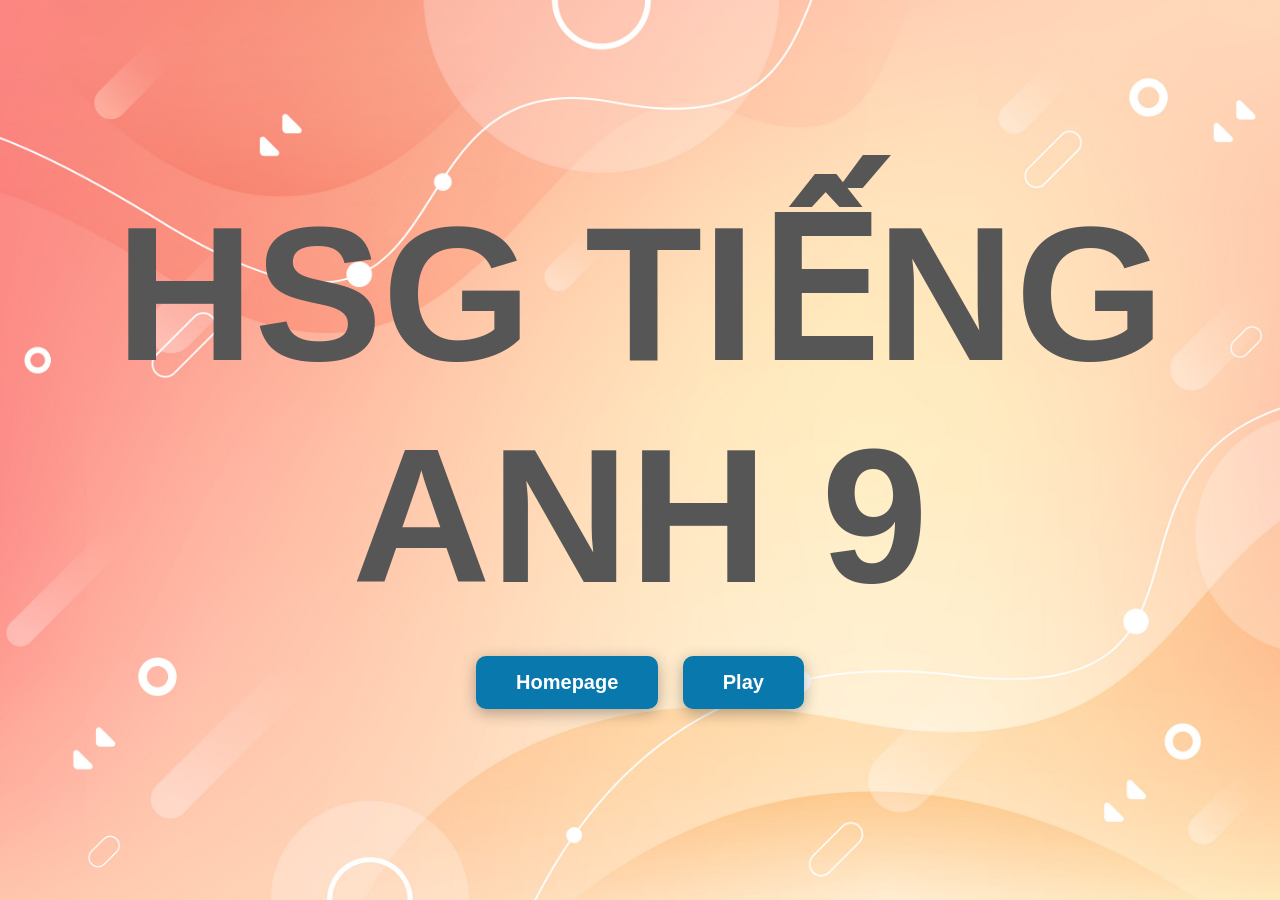
<file: html/Grade h.html>
<!DOCTYPE html>
<html lang="en">
<head>
    <meta charset="UTF-8">
    <meta name="viewport" content="width=device-width, initial-scale=1.0">
    <title>Quick Quiz</title>
    <link rel="stylesheet" href="../css/homeh.css">
</head>
<body>
<div class="container">
    <div id="home" class="flex-center flex-column">
        <h1>HSG TIẾNG ANH 9</h1>
        <div class="menu-buttons"> <a href="../index.html" class="btn">Homepage</a>
        <a href="../html/Grade hquiz.html" class="btn">Play</a>
                

    </div>

</div>    
</body>
</html>
</file>
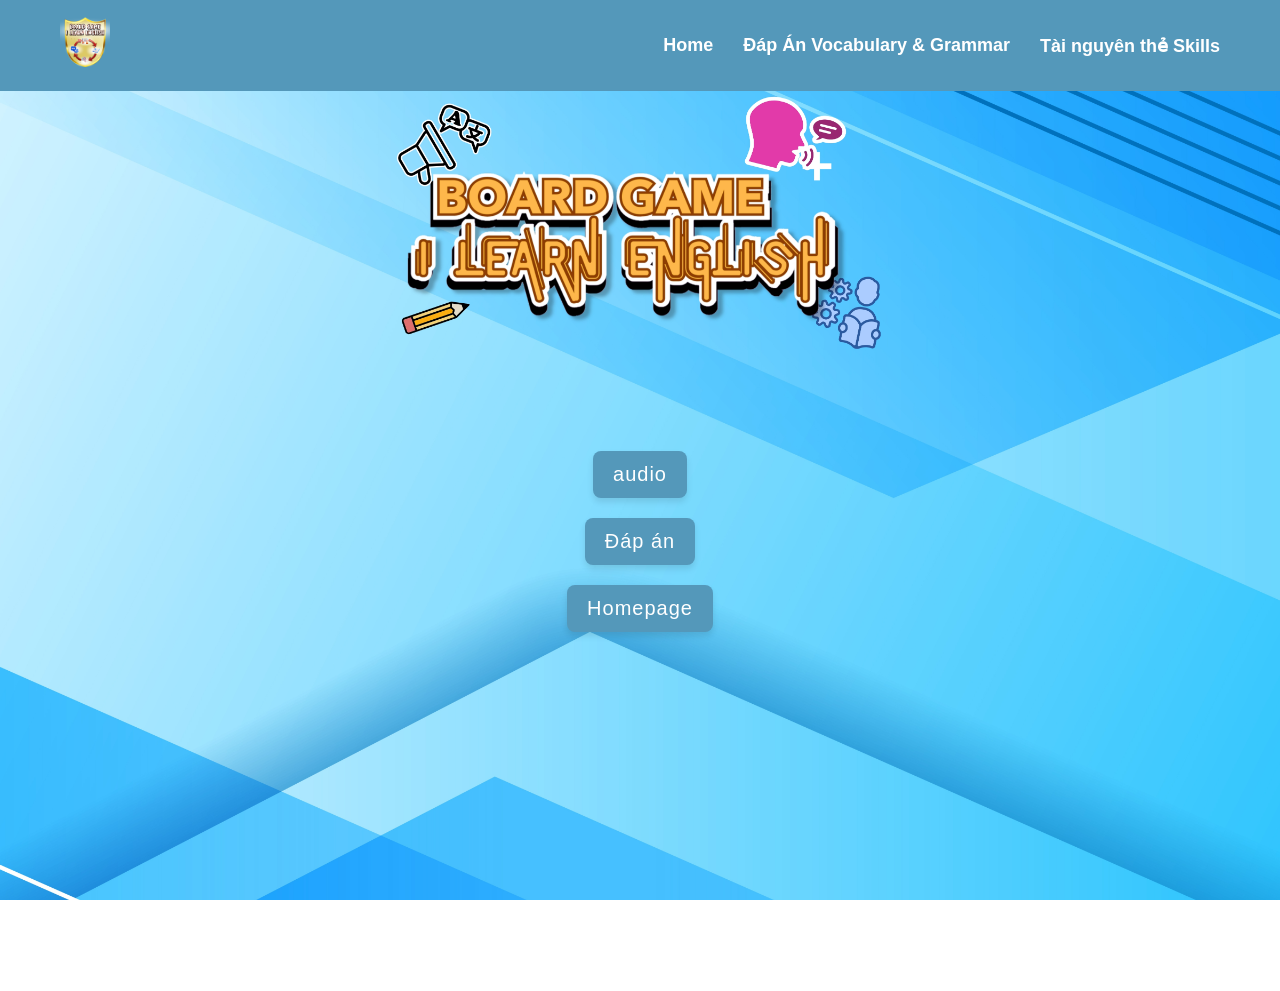
<file: html/indexcuaskill.html>
<!DOCTYPE html>
<html lang="en">
<head>
    <meta charset="UTF-8">
    <meta name="viewport" content="width=device-width, initial-scale=1.0">
    <title>Website Landing</title>
    <link rel="stylesheet" href="../css/indexskill.css">
</head>

<body>
    
    <header class="navbar">
    <a href="#" class="logo">
    <img src="../image/logo.png" alt="I Learn English Logo">
    </a>        <ul> 
       <li><a href="../index.html">Home</a></li>
            <li><a href="../html/Dapantrangchu.html">Đáp Án Vocabulary & Grammar</a></li>
            <li><a href="../html/indexcuaskill.html">Tài nguyên thẻ Skills</a></li>

        </ul>
    </header>
    <section class="hero">
       
        <a href="../html/audio.html" class="btn"> audio</a>
        <a href="../html/Dapanskillstrangchu.html" class="btn"> Đáp án</a>
        <a href="../index.html" class="btn"> Homepage</a>


    </section>

</body>
</html>
</file>
<file: css/trangchu.css>
*{
    margin: 0px;
    padding: 0px;
    box-sizing: border-box;
    font-family: Arial, Helvetica, sans-serif;
}
.navbar{
    background-color: #5498ba;
    padding: 17px 60px;
    display: flex;
    justify-content: space-between;
    align-items: center;
}
.navbar .logo{
    font-size: 30px;
    color: #fff;
}
img {
    max-width: 50px;
    height: auto;
}
.navbar ul{
    list-style: none;
    display: flex;
    gap: 30px;

}
.navbar ul li a{
    color: #fff;
    text-decoration: none;
    font-size: 18px;
    font-weight: bold;
}
.navbar ul li a:hover{
    color: #1a3340;

}
@media (max-width: 600px) {
    .navbar {
        padding: 10px 15px;
        flex-direction: column; 
        gap: 10px;
    }
    .navbar ul {
        gap: 10px; 
        padding: 0;
    }
    .hero h1 {
        font-size: 10vw; 
    }
}
.hero{
    height: 100vh;
    background-image: url(../image/2.jpg);
    display: flex;
    justify-content: center;
    align-items: center;
    text-align: center;
    flex-direction: column;
    background-size: cover;
    background-attachment: fixed;
    background-repeat: no-repeat;
    background-position: center;
    color: #003cff;
    gap: 20px;
    padding: 20px;
}
.hero h1 {
    font-size: 8vw; 
    max-width: 90%; 
    margin: 0 auto;
    line-height: 1.2; 
}

.hero p {
    font-size: 4vw; 
    max-width: 80%;
    margin: 20px auto;
    word-wrap: break-word;
 
}
@media (min-width: 1024px) {
    .hero h1 { font-size: 60px; }
    .hero p { font-size: 20px; }
}
@media (max-width: 600px) {
    .hero {
        background-attachment: scroll;
    }
    .hero .btn {
        width: 80%;
    }
}
.hero .btn{
    display: inline-block;;
    padding: 12px 20px;
    background-color: #5498ba;
    color: #fff;
    font-size: 20px;
    letter-spacing: 1px;
    text-decoration: none;
   border-radius: 8px;
    transition: 0.3s ease;
    box-shadow: 0 4px 6px rgba(0,0,0,0.1);
}
.hero .btn:hover{
    background-color: #fff;
    color: #1a3340;
    transform: translateY(-3px)
}
</file>
<file: css/audio.css>
* {
    margin: 0;
    padding: 0;
    box-sizing: border-box;
    font-family: Arial, Helvetica, sans-serif;
}

.navbar {
    background-color: #5498ba;
    padding: 10px 60px;
    display: flex;
    justify-content: space-between;
    align-items: center;
    position: sticky; 
    top: 0;
    z-index: 1000;
}

.navbar .logo img {
    max-width: 50px;
    height: auto;
    display: block;
}

.navbar ul {
    list-style: none;
    display: flex;
    gap: 30px;
}

.navbar ul li a {
    color: #fff;
    text-decoration: none;
    font-size: 18px;
    font-weight: bold;
    transition: 0.3s;
}

.navbar ul li a:hover {
    color: #1a3340;
}

.main-container {
    display: flex; 
    align-items: flex-start;
    max-width: 1200px;
    margin: 20px auto;
    gap: 20px;
    padding: 0 20px;
}

.answer-sidebar {
    width: 200px; 
    background-color: #f8f9fa;
    padding: 15px;
    border-radius: 8px;
    border: 1px solid #ddd;
    position: sticky;
    top: 80px; 
    height: auto;
    max-height: calc(100vh - 100px);
    overflow-y: auto; 
} 

.quick-keys-list {
    display: grid; 
    grid-template-columns: repeat(2, 1fr);
    gap: 8px;
}

.key-item {
    background: #fff;
    padding: 10px;
    text-align: center;
    border: 1px solid #ccc;
    border-radius: 5px;
    cursor: pointer;
    font-weight: bold;
    transition: 0.3s;
}

.key-item:hover {
    background-color: #5498ba;
    color: white;
}

.answer-details {
    flex: 1; 
    display: flex;
    flex-direction: column;
    gap: 30px;
}

.detail-card {
    background: #fff;
    padding: 20px;
    border-radius: 8px;
    box-shadow: 0 2px 5px rgba(0,0,0,0.1);
    min-height: 300px; 
}

.btn {
    display: inline-flex; 
    padding: 12px 20px;
    background-color: #5498ba;
    color: #fff;
    text-decoration: none;
    border-radius: 5px;
    transition: 0.3s ease;
} 

@media (max-width: 600px) {
    .main-container {
        flex-direction: column; 
    }
    .answer-sidebar {
        width: 100%;
        position: static;
    }
    .navbar {
        padding: 10px 15px;
    }
}
</file>
<file: css/styleskills.css>
* {
    margin: 0;
    padding: 0;
    box-sizing: border-box;
    font-family: Arial, Helvetica, sans-serif;
}
.navbar {
    background-color: #5498ba;
    padding: 10px 60px;
    display: flex;
    justify-content: space-between;
    align-items: center;
    position: sticky; 
    top: 0;
    z-index: 1000;
}

.navbar .logo img {
    max-width: 50px;
    height: auto;
    display: block;
}

.navbar ul {
    list-style: none;
    display: flex;
    gap: 30px;
}

.navbar ul li a {
    color: #fff;
    text-decoration: none;
    font-size: 18px;
    font-weight: bold;
    transition: 0.3s;
}

.navbar ul li a:hover {
    color: #1a3340;
}

@media (max-width: 600px) {
    .navbar {
        padding: 10px 15px;
        flex-direction: row; 
    }
    .navbar ul {
        gap: 15px;
    }
    .navbar ul li a {
        font-size: 14px;
    }
}
.main-container {
    display: flex; 
    align-items: flex-start;
    max-width: 1200px;
    margin: 20px auto;
    gap: 20px;
    padding: 0 20px;
}

.answer-sidebar {
    width: 200px; 
    background-color: #f8f9fa;
    padding: 15px;
    border-radius: 8px;
    border: 1px solid #ddd;
    
    position: sticky;
    top: 80px; 
    height: auto;
    max-height: calc(100vh - 100px);
    overflow-y: auto;
}

.quick-keys-list {
    display: flex;
    flex-direction: column; 
    gap: 10px;
}

.key-item {
    background: #fff;
    padding: 10px;
    text-align: center;
    border: 1px solid #ccc;
    border-radius: 5px;
    cursor: pointer;
    font-weight: bold;
    transition: 0.3s;
}

.key-item:hover {
    background-color: #5498ba;
    color: white;
}

.answer-details {
    flex: 1; 
    display: flex;
    flex-direction: column;
    gap: 30px;
}

.detail-card {
    background: #fff;
    padding: 20px;
    border-radius: 8px;
    box-shadow: 0 2px 5px rgba(0,0,0,0.1);
    min-height: 300px; 
}

.ans-item {
    margin: 10px 0;
    padding: 8px;
    background: #f1faff;
    border-radius: 5px;
    border-left: 3px solid #5498ba;
    font-size: 15px;
    line-height: 1.5;
}

.active-card {
    border: 2px solid #5498ba !important;
    background-color: #fff9c4 !important;
    transform: scale(1.02);
    transition: 0.3s;
}

.quick-keys-list {
    display: grid;
    grid-template-columns: repeat(2, 1fr);
    gap: 8px;
}
@media (max-width: 768px) {
    
    .main-container {
        flex-direction: column; 
        padding: 0 10px;
        gap: 15px;
    }
    .answer-sidebar {
        width: 100%; 
        position: static; 
        max-height: none;
        order: 1; 
    }
    .quick-keys-list {
        grid-template-columns: repeat(5, 1fr); 
        gap: 5px;
    }
    .key-item {
        padding: 8px 5px;
        font-size: 13px;
    }
    .answer-details {
        width: 100%;
        order: 2; 
    }
    .navbar {
        padding: 10px;
        flex-wrap: wrap;
        justify-content: center;
    }
    .navbar ul {
        gap: 10px;
        margin-top: 10px;
    }
    .navbar ul li a {
        font-size: 13px;
    }
}
</file>
<file: css/home.css>
* {
    box-sizing: border-box;
    margin: 0;
    padding: 0;
    font-family: 'Trebuchet MS', Arial, sans-serif;
}
body {
    background-image: url(../8779512.jpg);
    background-repeat: no-repeat;
    background-attachment: fixed;
    background-position: center;
    background-size: cover;
}
.container {
    width: 100%;
    min-height: 100vh;
    display: flex;
    flex-direction: column;
    justify-content: center;
    align-items: center;
    text-align: center;
}

h1 {
    font-size: 15vw;
    color: #565656;
    margin-bottom: 20px;
}

.btn {
    display: inline-block;
    margin: 10px;
    padding: 15px 40px;
    background-color: #0979ad !important; 
    color: white !important; 
    font-size: 20px;
    font-weight: bold;
    text-decoration: none;
    border-radius: 10px;
    border: none;
    box-shadow: 0 4px 15px rgba(0,0,0,0.3);
    cursor: pointer;
    transition: 0.3s;
}

.btn:hover {
    background-color: #007bb5;
    transform: translateY(-3px);
    box-shadow: 0 6px 20px rgba(0,0,0,0.3);
}
</file>
<file: css/home8.css>
* {
    box-sizing: border-box;
    margin: 0;
    padding: 0;
    font-family: 'Trebuchet MS', Arial, sans-serif;
}
body {
    background-image: url(../8779512.jpg);
    background-repeat: no-repeat;
    background-attachment: fixed;
    background-position: center;
    background-size: cover;
}
.container {
    width: 100%;
    min-height: 100vh;
    display: flex;
    flex-direction: column;
    justify-content: center;
    align-items: center;
    text-align: center;
}

h1 {
    font-size: 15vw;
    color: #565656;
    margin-bottom: 20px;
}

.btn {
    display: inline-block;
    margin: 10px;
    padding: 15px 40px;
    background-color: #0979ad !important; 
    color: white !important; 
    font-size: 20px;
    font-weight: bold;
    text-decoration: none;
    border-radius: 10px;
    border: none;
    box-shadow: 0 4px 15px rgba(0,0,0,0.3);
    cursor: pointer;
    transition: 0.3s;
}

.btn:hover {
    background-color: #007bb5;
    transform: translateY(-3px);
    box-shadow: 0 6px 20px rgba(0,0,0,0.3);
}
</file>
<file: css/home9.css>
* {
    box-sizing: border-box;
    margin: 0;
    padding: 0;
    font-family: 'Trebuchet MS', Arial, sans-serif;
}
body {
    background-image: url(../8779512.jpg);
    background-repeat: no-repeat;
    background-attachment: fixed;
    background-position: center;
    background-size: cover;
}
.container {
    width: 100%;
    min-height: 100vh;
    display: flex;
    flex-direction: column;
    justify-content: center;
    align-items: center;
    text-align: center;
}

h1 {
    font-size: 15vw;
    color: #565656;
    margin-bottom: 20px;
}

.btn {
    display: inline-block;
    margin: 10px;
    padding: 15px 40px;
    background-color: #0979ad !important; 
    color: white !important;
    font-size: 20px;
    font-weight: bold;
    text-decoration: none;
    border-radius: 10px;
    border: none;
    box-shadow: 0 4px 15px rgba(0,0,0,0.3);
    cursor: pointer;
    transition: 0.3s;
}

.btn:hover {
    background-color: #007bb5;
    transform: translateY(-3px);
    box-shadow: 0 6px 20px rgba(0,0,0,0.3);
}
</file>
<file: css/homeh.css>
* {
    box-sizing: border-box;
    margin: 0;
    padding: 0;
    font-family: 'Trebuchet MS', Arial, sans-serif;
}
body {
    background-image: url(../8779512.jpg);
    background-repeat: no-repeat;
    background-attachment: fixed;
    background-position: center;
    background-size: cover;
}
.container {
    width: 100%;
    min-height: 100vh;
    display: flex;
    flex-direction: column;
    justify-content: center;
    align-items: center;
    text-align: center;
}

h1 {
    font-size: 15vw;
    color: #565656;
    margin-bottom: 20px;
}

.btn {
    display: inline-block;
    margin: 10px;
    padding: 15px 40px;
    background-color: #0979ad !important; 
    color: white !important;
    font-size: 20px;
    font-weight: bold;
    text-decoration: none;
    border-radius: 10px;
    border: none;
    box-shadow: 0 4px 15px rgba(0,0,0,0.3);
    cursor: pointer;
    transition: 0.3s;
}

.btn:hover {
    background-color: #007bb5;
    transform: translateY(-3px);
    box-shadow: 0 6px 20px rgba(0,0,0,0.3);
}
</file>
<file: css/indexskill.css>
*{
    margin: 0px;
    padding: 0px;
    box-sizing: border-box;
    font-family: Arial, Helvetica, sans-serif;
}
.navbar{
    background-color: #5498ba;
    padding: 17px 60px;
    display: flex;
    justify-content: space-between;
    align-items: center;
}
.navbar .logo{
    font-size: 30px;
    color: #fff;
}
img {
    max-width: 50px;
    height: auto;
}
.navbar ul{
    list-style: none;
    display: flex;
    gap: 30px;

}
.navbar ul li a{
    color: #fff;
    text-decoration: none;
    font-size: 18px;
    font-weight: bold;
}
.navbar ul li a:hover{
    color: #1a3340;

}
@media (max-width: 600px) {
    .navbar {
        padding: 10px 15px;
        flex-direction: column; 
        gap: 10px;
    }
    .navbar ul {
        gap: 10px; 
        padding: 0;
    }
    .hero h1 {
        font-size: 10vw; 
    }
}
.hero{
    height: 100vh;
    background-image: url(../image/2.jpg);
    display: flex;
    justify-content: center;
    align-items: center;
    text-align: center;
    flex-direction: column;
    background-size: cover;
    background-attachment: fixed;
    background-repeat: no-repeat;
    background-position: center;
    color: #003cff;
    gap: 20px;
    padding: 20px;
}
.hero h1 {
    font-size: 8vw; 
    max-width: 90%; 
    margin: 0 auto;
    line-height: 1.2; 
}

.hero p {
    font-size: 4vw; 
    max-width: 80%;
    margin: 20px auto;
    word-wrap: break-word;
 
}
@media (min-width: 1024px) {
    .hero h1 { font-size: 60px; }
    .hero p { font-size: 20px; }
}
@media (max-width: 600px) {
    .hero {
        background-attachment: scroll;
    }
    .hero .btn {
        width: 80%;
    }
}
.hero .btn{
    display: inline-block;;
    padding: 12px 20px;
    background-color: #5498ba;
    color: #fff;
    font-size: 20px;
    letter-spacing: 1px;
    text-decoration: none;
   border-radius: 8px;
    transition: 0.3s ease;
    box-shadow: 0 4px 6px rgba(0,0,0,0.1);
}
.hero .btn:hover{
    background-color: #fff;
    color: #1a3340;
    transform: translateY(-3px)
}
</file>
